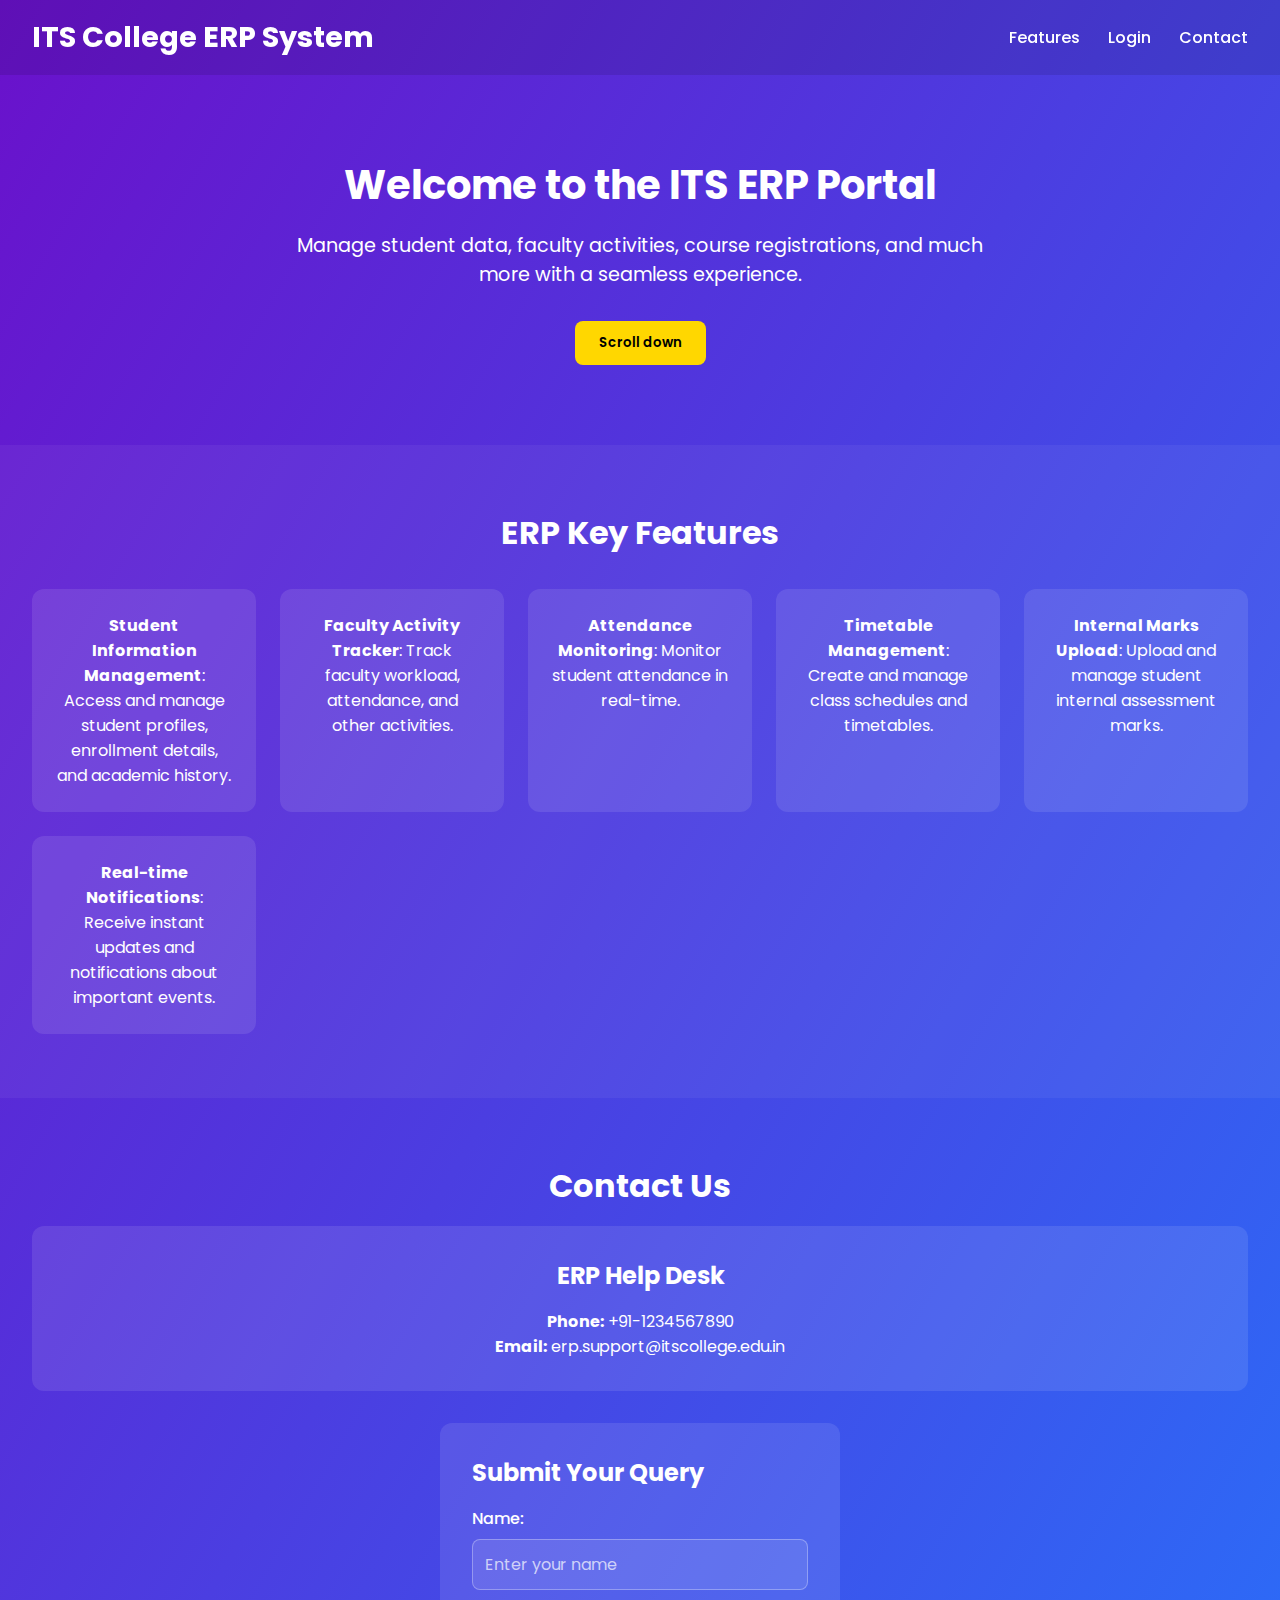
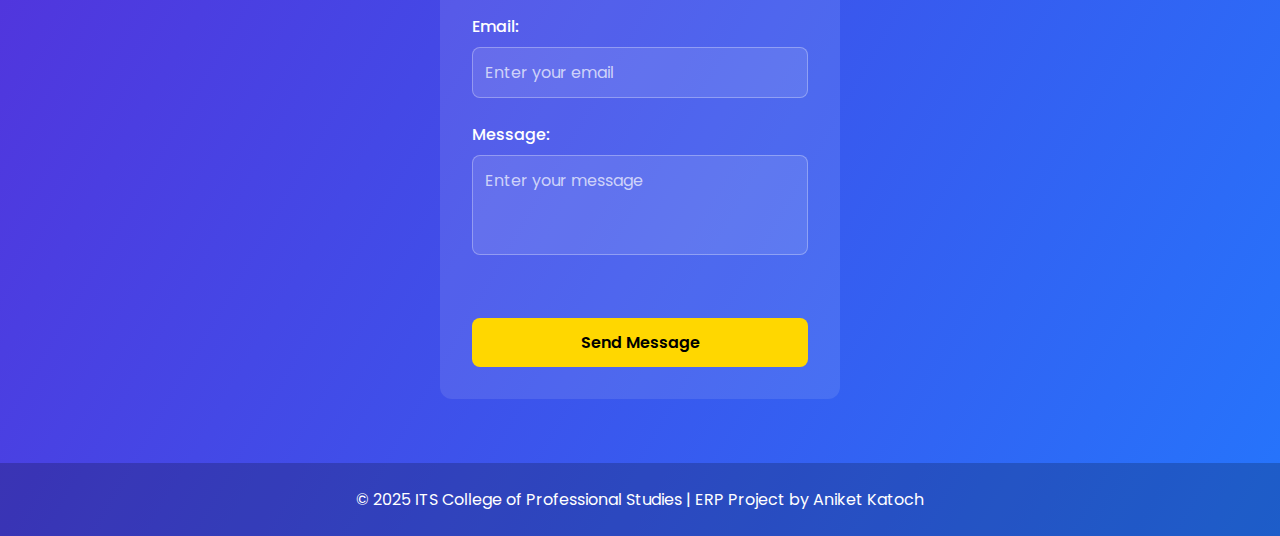
<file: index.html>
<!DOCTYPE html>
<html lang="en">
<head>
    <meta charset="UTF-8" />
    <meta name="viewport" content="width=device-width, initial-scale=1.0" />
    <title>ITS College ERP System</title>
    <link href="https://fonts.googleapis.com/css2?family=Poppins:wght@300;500;700&display=swap" rel="stylesheet" />
    <link rel="stylesheet" href="html.css" />
</head>
<body>

    <header>
        <h1 onclick="scrollToHome()">ITS College ERP System</h1>
        <nav>
            <a href="#features" aria-label="Go to Features Section">Features</a>
            <a href="login.html" aria-label="Go to Login Page">Login</a>
            <a href="#queryForm" aria-label="Go to Contact Page">Contact</a>
        </nav>
    </header>

    <main>
        <section class="hero" id="home">
            <h2>Welcome to the ITS ERP Portal</h2>
            <p>Manage student data, faculty activities, course registrations, and much more with a seamless experience.</p>
            <button class="btn" onclick="scrollToFeatures()" role="button">Scroll down</button>
        </section>

        <section class="features" id="features">
            <h3>ERP Key Features</h3>
            <ul>
                <li><strong>Student Information Management</strong>: Access and manage student profiles, enrollment details, and academic history.</li>
                <li><strong>Faculty Activity Tracker</strong>: Track faculty workload, attendance, and other activities.</li>
                <li><strong>Attendance Monitoring</strong>: Monitor student attendance in real-time.</li>
                <li><strong>Timetable Management</strong>: Create and manage class schedules and timetables.</li>
                <li><strong>Internal Marks Upload</strong>: Upload and manage student internal assessment marks.</li>
                <li><strong>Real-time Notifications</strong>: Receive instant updates and notifications about important events.</li>
            </ul>
            <div id="studentTableContainer" style="display:none; margin-top: 20px;">
                <h4>Student Information</h4>
                <table id="studentTable">
                    <thead>
                        <tr>
                            <th>Roll No</th>
                            <th>Name</th>
                            <th>Age</th>
                            <th>Gender</th>
                            <th>Phone Number</th>
                            <th>Email</th>
                            <th>Course</th>
                        </tr>
                    </thead>
                    <tbody>
                        <!-- Rows will be populated by JavaScript -->
                    </tbody>
                </table>
            </div>
        </section>

        <section id="contact">
            <h2>Contact Us</h2>
            <div class="help-desk">
                <h3>ERP Help Desk</h3>
                <p>
                    <strong>Phone:</strong> +91-1234567890<br />
                    <strong>Email:</strong> erp.support@itscollege.edu.in
                </p>
            </div>
            <div class="query-form" id="queryForm">
                <h3>Submit Your Query</h3>
                <form>
                    <div class="form-group">
                        <label for="name">Name:</label>
                        <input type="text" id="name" name="name" placeholder="Enter your name" required />
                    </div>
                    <div class="form-group">
                        <label for="email">Email:</label>
                        <input type="email" id="email" name="email" placeholder="Enter your email" required />
                    </div>
                    <div class="form-group">
                        <label for="message">Message:</label>
                        <textarea id="message" name="message" placeholder="Enter your message" required></textarea>
                    </div>
                    <button type="submit" class="btn">Send Message</button>
                </form>
                <div id="querySuccessPopup" class="popup" style="display:none;">
                    Your query has been submitted successfully. Our help desk will contact you within 24 hours.
                </div>
            </div>
        </section>
    </main>

    <footer>
        &copy; 2025 ITS College of Professional Studies | ERP Project by Aniket Katoch
    </footer>

    <script src="html.js"></script>
</body>
</html>
</file>
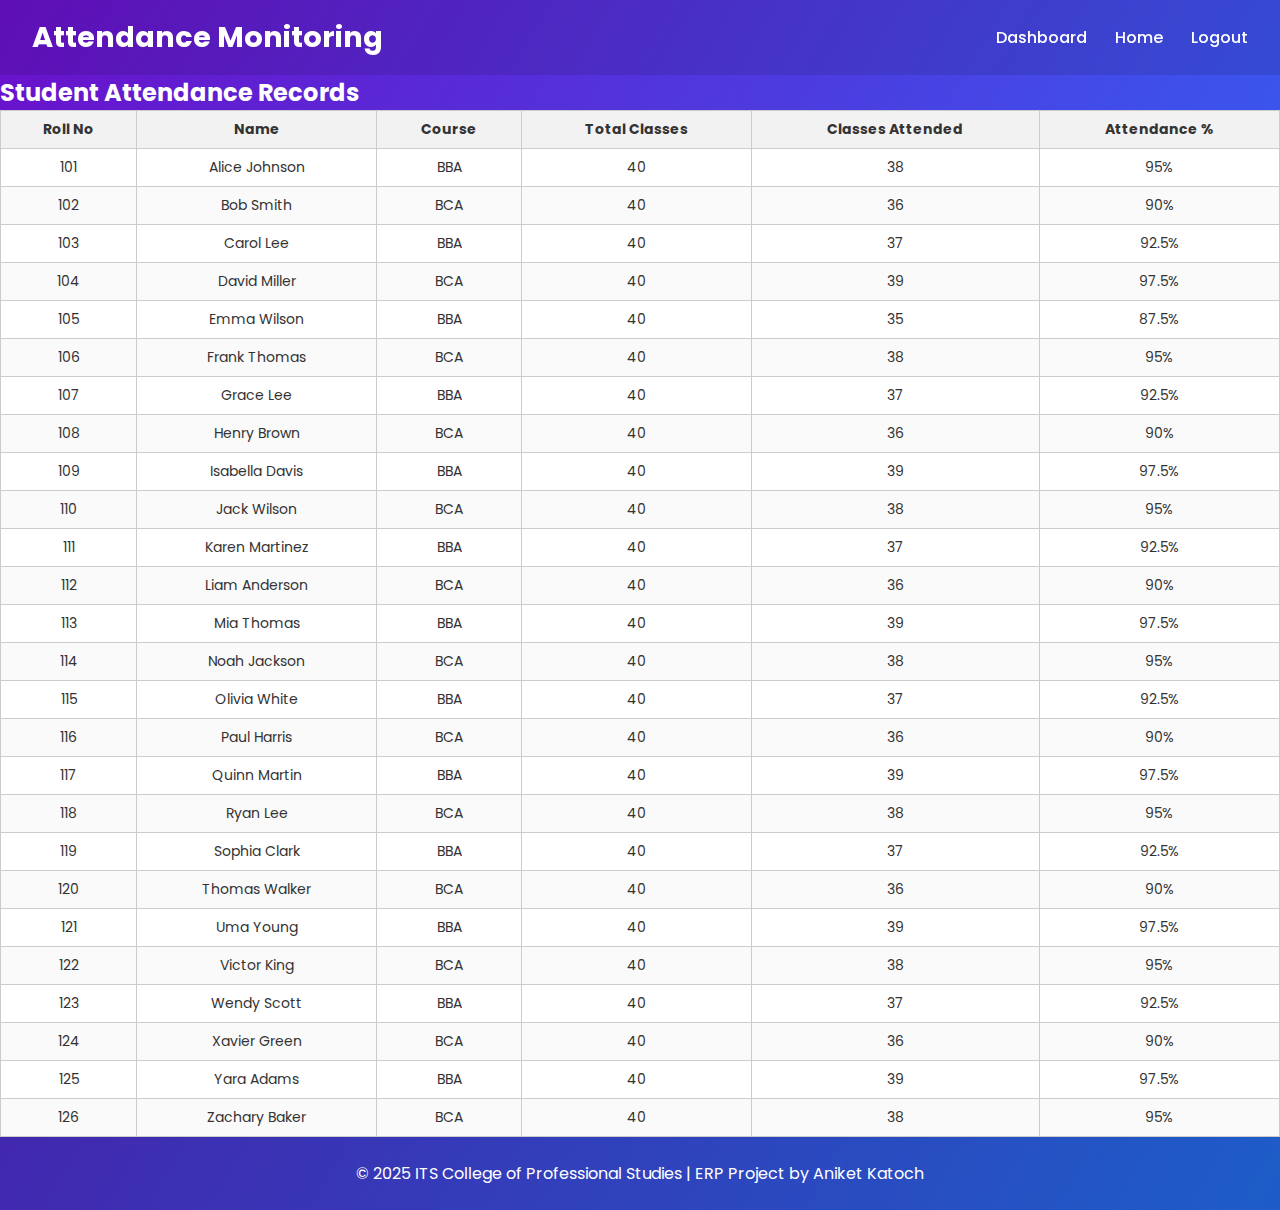
<file: attendance.html>
<!DOCTYPE html>
<html lang="en">
<head>
    <meta charset="UTF-8" />
    <meta name="viewport" content="width=device-width, initial-scale=1.0" />
    <title>Attendance Monitoring - ITS College ERP System</title>
    <link href="https://fonts.googleapis.com/css2?family=Poppins:wght@300;500;700&display=swap" rel="stylesheet" />
    <link rel="stylesheet" href="html.css" />
    <style>
        table.timetable {
            border-collapse: collapse;
            width: 100%;
            font-family: 'Segoe UI', Tahoma, Geneva, Verdana, sans-serif;
            font-size: 14px;
            background-color: white;
            color: #333;
        }
        table.timetable th, table.timetable td {
            border: 1px solid #ccc;
            padding: 8px 12px;
            text-align: center;
        }
        table.timetable th {
            background-color: #f2f2f2;
            font-weight: bold;
            user-select: none;
        }
        table.timetable tr:nth-child(even) {
            background-color: #fafafa;
        }
        table.timetable tr:hover {
            background-color: #e6f7ff;
        }
    </style>
</head>
<body>
    <header>
        <h1>Attendance Monitoring</h1>
        <nav>
            <a href="dashboard.html" aria-label="Go to Dashboard">Dashboard</a>
            <a href="index.html" aria-label="Go to Home Page">Home</a>
            <a href="login.html" aria-label="Go to Login Page">Logout</a>
        </nav>
    </header>

    <main>
        <section>
            <h2>Student Attendance Records</h2>
            <table id="attendanceTable" class="timetable">
                <thead>
                    <tr>
                        <th>Roll No</th>
                        <th>Name</th>
                        <th>Course</th>
                        <th>Total Classes</th>
                        <th>Classes Attended</th>
                        <th>Attendance %</th>
                    </tr>
                </thead>
                <tbody>
                    <!-- Sample data rows -->
                    <tr>
                        <td>101</td>
                        <td>Alice Johnson</td>
                        <td>BBA</td>
                        <td>40</td>
                        <td>38</td>
                        <td>95%</td>
                    </tr>
                    <tr>
                        <td>102</td>
                        <td>Bob Smith</td>
                        <td>BCA</td>
                        <td>40</td>
                        <td>36</td>
                        <td>90%</td>
                    </tr>
                    <tr>
                        <td>103</td>
                        <td>Carol Lee</td>
                        <td>BBA</td>
                        <td>40</td>
                        <td>37</td>
                        <td>92.5%</td>
                    </tr>
                    <tr><td>104</td><td>David Miller</td><td>BCA</td><td>40</td><td>39</td><td>97.5%</td></tr>
                    <tr><td>105</td><td>Emma Wilson</td><td>BBA</td><td>40</td><td>35</td><td>87.5%</td></tr>
                    <tr><td>106</td><td>Frank Thomas</td><td>BCA</td><td>40</td><td>38</td><td>95%</td></tr>
                    <tr><td>107</td><td>Grace Lee</td><td>BBA</td><td>40</td><td>37</td><td>92.5%</td></tr>
                    <tr><td>108</td><td>Henry Brown</td><td>BCA</td><td>40</td><td>36</td><td>90%</td></tr>
                    <tr><td>109</td><td>Isabella Davis</td><td>BBA</td><td>40</td><td>39</td><td>97.5%</td></tr>
                    <tr><td>110</td><td>Jack Wilson</td><td>BCA</td><td>40</td><td>38</td><td>95%</td></tr>
                    <tr><td>111</td><td>Karen Martinez</td><td>BBA</td><td>40</td><td>37</td><td>92.5%</td></tr>
                    <tr><td>112</td><td>Liam Anderson</td><td>BCA</td><td>40</td><td>36</td><td>90%</td></tr>
                    <tr><td>113</td><td>Mia Thomas</td><td>BBA</td><td>40</td><td>39</td><td>97.5%</td></tr>
                    <tr><td>114</td><td>Noah Jackson</td><td>BCA</td><td>40</td><td>38</td><td>95%</td></tr>
                    <tr><td>115</td><td>Olivia White</td><td>BBA</td><td>40</td><td>37</td><td>92.5%</td></tr>
                    <tr><td>116</td><td>Paul Harris</td><td>BCA</td><td>40</td><td>36</td><td>90%</td></tr>
                    <tr><td>117</td><td>Quinn Martin</td><td>BBA</td><td>40</td><td>39</td><td>97.5%</td></tr>
                    <tr><td>118</td><td>Ryan Lee</td><td>BCA</td><td>40</td><td>38</td><td>95%</td></tr>
                    <tr><td>119</td><td>Sophia Clark</td><td>BBA</td><td>40</td><td>37</td><td>92.5%</td></tr>
                    <tr><td>120</td><td>Thomas Walker</td><td>BCA</td><td>40</td><td>36</td><td>90%</td></tr>
                    <tr><td>121</td><td>Uma Young</td><td>BBA</td><td>40</td><td>39</td><td>97.5%</td></tr>
                    <tr><td>122</td><td>Victor King</td><td>BCA</td><td>40</td><td>38</td><td>95%</td></tr>
                    <tr><td>123</td><td>Wendy Scott</td><td>BBA</td><td>40</td><td>37</td><td>92.5%</td></tr>
                    <tr><td>124</td><td>Xavier Green</td><td>BCA</td><td>40</td><td>36</td><td>90%</td></tr>
                    <tr><td>125</td><td>Yara Adams</td><td>BBA</td><td>40</td><td>39</td><td>97.5%</td></tr>
                    <tr><td>126</td><td>Zachary Baker</td><td>BCA</td><td>40</td><td>38</td><td>95%</td></tr>
                </tbody>
            </table>
        </section>
    </main>

    <footer>
        &copy; 2025 ITS College of Professional Studies | ERP Project by Aniket Katoch
    </footer>
</body>
</html>
</file>
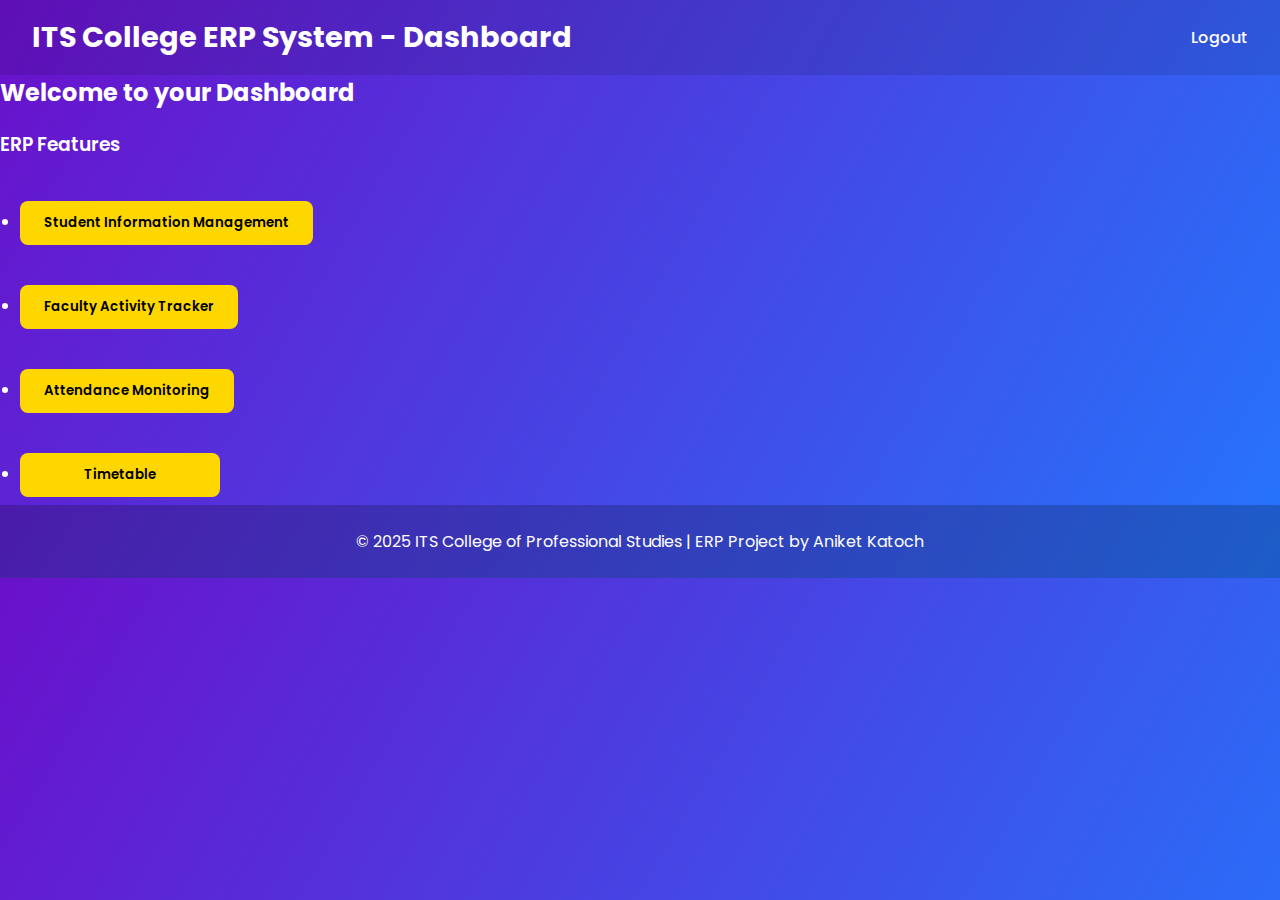
<file: dashboard.html>
<!DOCTYPE html>
<html lang="en">
<head>
    <meta charset="UTF-8" />
    <meta name="viewport" content="width=device-width, initial-scale=1.0" />
    <title>Dashboard - ITS College ERP System</title>
    <link href="https://fonts.googleapis.com/css2?family=Poppins:wght@300;500;700&display=swap" rel="stylesheet" />
    <link rel="stylesheet" href="html.css" />
</head>
<body>
    <header>
        <h1>ITS College ERP System - Dashboard</h1>
        <nav>
            <a href="index.html" aria-label="Logout">Logout</a>
        </nav>
    </header>

    <main>
        <section>
            <h2>Welcome to your Dashboard</h2>
            <!-- <p>This is the dashboard page after successful login.</p> -->
            <div class="feature-links">
                <h3>ERP Features</h3>
                <ul>
                    <li><button aria-label="Go to Student Information Management" onclick="window.location.href='student.html'" class="btn">Student Information Management</button></li>
                    <li><button aria-label="Go to Faculty Activity Tracker" onclick="window.location.href='faculty.html'" class="btn">Faculty Activity Tracker</button></li>
                    <li><button aria-label="Go to Attendance Monitoring" onclick="window.location.href='attendance.html'" class="btn">Attendance Monitoring</button></li>
                    <li><button aria-label="Go to Timetable" onclick="window.location.href='timetable.html'" class="btn">Timetable</button></li>
                </ul>
            </div>
        </section>
    </main>

    <footer>
        &copy; 2025 ITS College of Professional Studies | ERP Project by Aniket Katoch
    </footer>
</body>
</html>
</file>
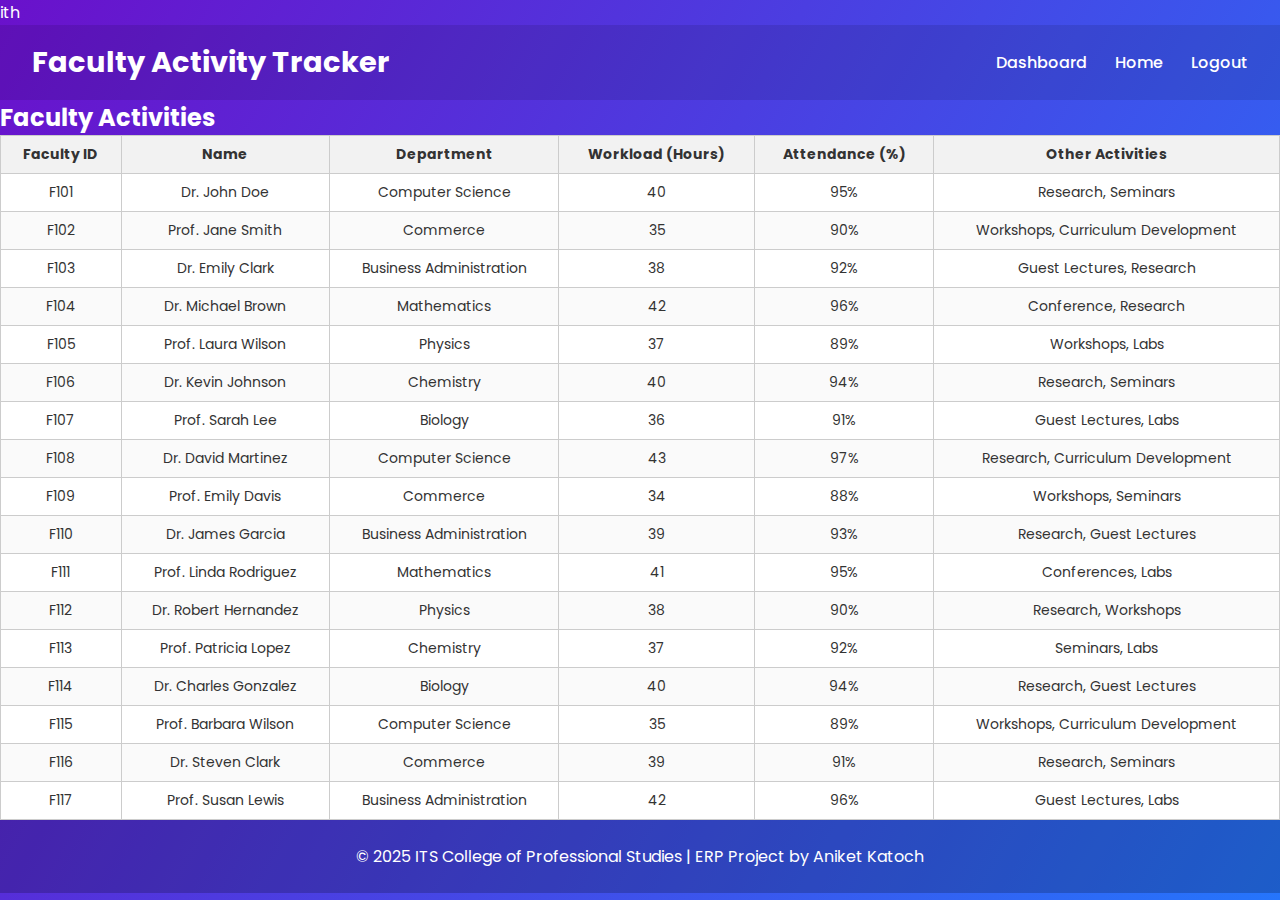
<file: faculty.html>
ith<!DOCTYPE html>
<html lang="en">
<head>
    <meta charset="UTF-8" />
    <meta name="viewport" content="width=device-width, initial-scale=1.0" />
    <title>Faculty Activity Tracker - ITS College ERP System</title>
    <link href="https://fonts.googleapis.com/css2?family=Poppins:wght@300;500;700&display=swap" rel="stylesheet" />
    <link rel="stylesheet" href="html.css" />
    <style>
        table.timetable {
            border-collapse: collapse;
            width: 100%;
            font-family: 'Segoe UI', Tahoma, Geneva, Verdana, sans-serif;
            font-size: 14px;
            background-color: white;
            color: #333;
        }
        table.timetable th, table.timetable td {
            border: 1px solid #ccc;
            padding: 8px 12px;
            text-align: center;
        }
        table.timetable th {
            background-color: #f2f2f2;
            font-weight: bold;
            user-select: none;
        }
        table.timetable tr:nth-child(even) {
            background-color: #fafafa;
        }
        table.timetable tr:hover {
            background-color: #e6f7ff;
        }
    </style>
</head>
<body>
    <header>
        <h1>Faculty Activity Tracker</h1>
        <nav>
            <a href="dashboard.html" aria-label="Go to Dashboard">Dashboard</a>
            <a href="index.html" aria-label="Go to Home Page">Home</a>
            <a href="login.html" aria-label="Go to Login Page">Logout</a>
        </nav>
    </header>

    <main>
        <section>
            <h2>Faculty Activities</h2>
            <table id="facultyTable" class="timetable">
                <thead>
                    <tr>
                        <th>Faculty ID</th>
                        <th>Name</th>
                        <th>Department</th>
                        <th>Workload (Hours)</th>
                        <th>Attendance (%)</th>
                        <th>Other Activities</th>
                    </tr>
                </thead>
                <tbody>
                    <!-- Sample data rows -->
                    <tr>
                        <td>F101</td>
                        <td>Dr. John Doe</td>
                        <td>Computer Science</td>
                        <td>40</td>
                        <td>95%</td>
                        <td>Research, Seminars</td>
                    </tr>
                    <tr>
                        <td>F102</td>
                        <td>Prof. Jane Smith</td>
                        <td>Commerce</td>
                        <td>35</td>
                        <td>90%</td>
                        <td>Workshops, Curriculum Development</td>
                    </tr>
                    <tr>
                        <td>F103</td>
                        <td>Dr. Emily Clark</td>
                        <td>Business Administration</td>
                        <td>38</td>
                        <td>92%</td>
                        <td>Guest Lectures, Research</td>
                    </tr>
                    <tr><td>F104</td><td>Dr. Michael Brown</td><td>Mathematics</td><td>42</td><td>96%</td><td>Conference, Research</td></tr>
                    <tr><td>F105</td><td>Prof. Laura Wilson</td><td>Physics</td><td>37</td><td>89%</td><td>Workshops, Labs</td></tr>
                    <tr><td>F106</td><td>Dr. Kevin Johnson</td><td>Chemistry</td><td>40</td><td>94%</td><td>Research, Seminars</td></tr>
                    <tr><td>F107</td><td>Prof. Sarah Lee</td><td>Biology</td><td>36</td><td>91%</td><td>Guest Lectures, Labs</td></tr>
                    <tr><td>F108</td><td>Dr. David Martinez</td><td>Computer Science</td><td>43</td><td>97%</td><td>Research, Curriculum Development</td></tr>
                    <tr><td>F109</td><td>Prof. Emily Davis</td><td>Commerce</td><td>34</td><td>88%</td><td>Workshops, Seminars</td></tr>
                    <tr><td>F110</td><td>Dr. James Garcia</td><td>Business Administration</td><td>39</td><td>93%</td><td>Research, Guest Lectures</td></tr>
                    <tr><td>F111</td><td>Prof. Linda Rodriguez</td><td>Mathematics</td><td>41</td><td>95%</td><td>Conferences, Labs</td></tr>
                    <tr><td>F112</td><td>Dr. Robert Hernandez</td><td>Physics</td><td>38</td><td>90%</td><td>Research, Workshops</td></tr>
                    <tr><td>F113</td><td>Prof. Patricia Lopez</td><td>Chemistry</td><td>37</td><td>92%</td><td>Seminars, Labs</td></tr>
                    <tr><td>F114</td><td>Dr. Charles Gonzalez</td><td>Biology</td><td>40</td><td>94%</td><td>Research, Guest Lectures</td></tr>
                    <tr><td>F115</td><td>Prof. Barbara Wilson</td><td>Computer Science</td><td>35</td><td>89%</td><td>Workshops, Curriculum Development</td></tr>
                    <tr><td>F116</td><td>Dr. Steven Clark</td><td>Commerce</td><td>39</td><td>91%</td><td>Research, Seminars</td></tr>
                    <tr><td>F117</td><td>Prof. Susan Lewis</td><td>Business Administration</td><td>42</td><td>96%</td><td>Guest Lectures, Labs</td></tr>
                </tbody>
            </table>
        </section>
    </main>

    <footer>
        &copy; 2025 ITS College of Professional Studies | ERP Project by Aniket Katoch
    </footer>
</body>
</html>
</file>
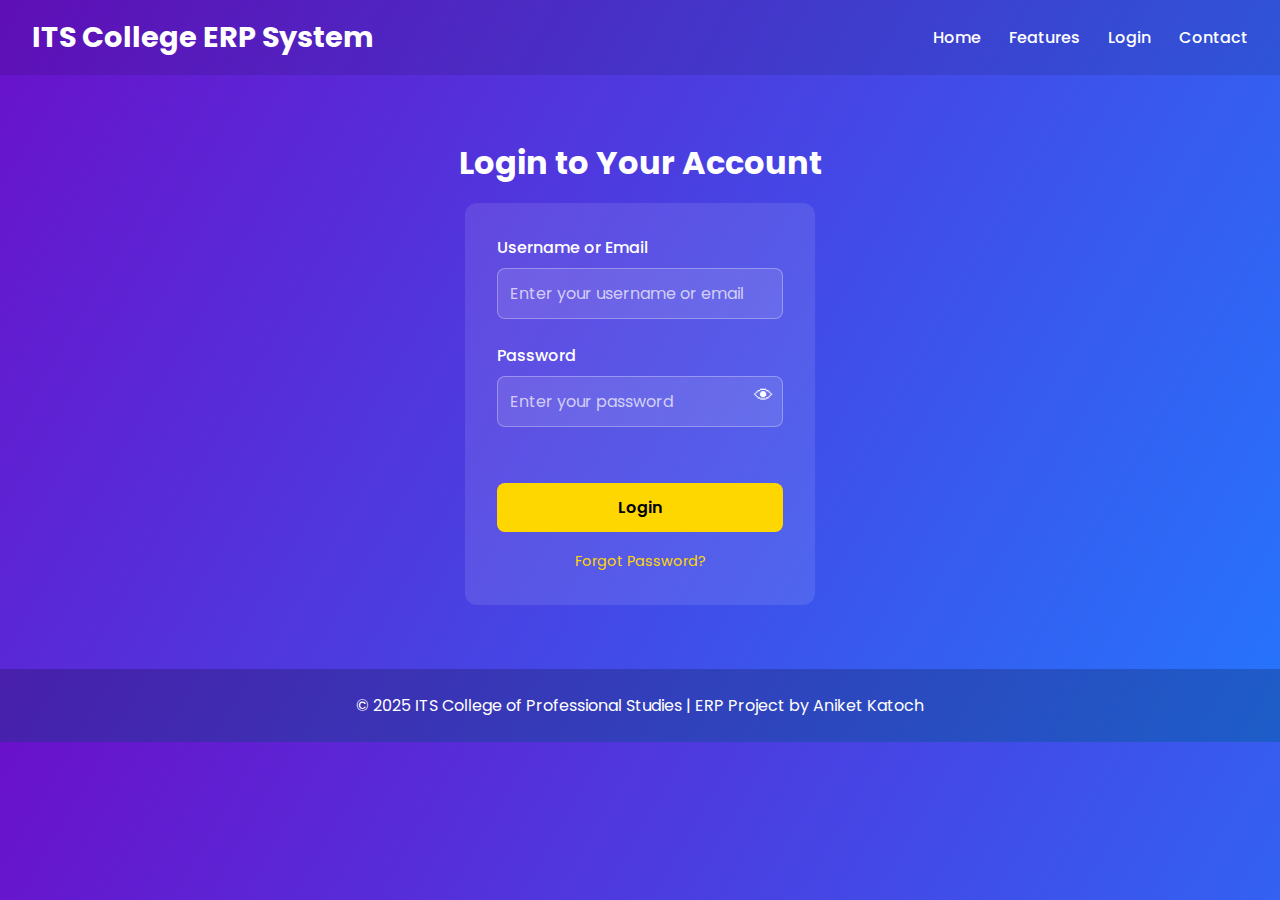
<file: login.html>
<!DOCTYPE html>
<html lang="en">
<head>
    <meta charset="UTF-8" />
    <meta name="viewport" content="width=device-width, initial-scale=1.0" />
    <title>Login - ITS College ERP System</title>
    <link href="https://fonts.googleapis.com/css2?family=Poppins:wght@300;500;700&display=swap" rel="stylesheet" />
    <link rel="stylesheet" href="html.css" />
</head>
<body class="login">
    <header>
        <h1 onclick="scrollToHome()">ITS College ERP System</h1>
            <nav>
                <a href="index.html" aria-label="Go to Home Page">Home</a>
                <a href="index.html#features" aria-label="Go to Features Section">Features</a>
                <a href="login.html" aria-label="Go to Login Page" class="active">Login</a>
                <a href="index.html#queryForm" aria-label="Go to Contact Page">Contact</a>
            </nav>
    </header>

    <main>
        <section id="login">
            <h2>Login to Your Account</h2>
            <form class="login-form" id="loginForm">
                <div class="form-group" id="usernameLogin">
                    <label for="usernameInput" id="usernameLabel">Username or Email</label>
                    <input type="text" id="usernameInput" name="usernameInput" placeholder="Enter your username or email" required />
                </div>
                <div class="form-group" id="passwordLogin" style="position: relative;">
                    <label for="password">Password</label>
                    <input type="password" id="password" name="password" placeholder="Enter your password" required />
                    <span id="togglePassword" style="position: absolute; right: 10px; top: 38px; cursor: pointer; user-select: none;">&#128065;</span>
                </div>
                <button type="submit" class="btn" id="loginButton">Login</button>
                <div class="forgot-password">
                    <a href="#" id="forgotPasswordLink">Forgot Password?</a>
                </div>
            </form>
            <div class="container" id="forgotPasswordSection" style="display: none;">
                <h2>Forgot Password</h2>
                <div id="initial-section">
                    <div class="form-group">
                        <label for="email">Enter your Email or Username:</label>
                        <input type="text" id="email" name="email" placeholder="Enter your email or username" required />
                    </div>
                    <button id="next-button">Next</button>
                </div>

                <div id="otp-section" style="display: none;">
                    <h3>Enter OTP</h3>
                    <div class="form-group">
                        <label for="otp">OTP:</label>
                        <input type="text" id="otp" name="otp" placeholder="Enter the OTP" required />
                    </div>
                    <button id="submit-button">Submit</button>
                </div>

                <div class="success-message">
                    Your password has been reset successfully!
                </div>

                <div class="back-to-login">
                    <a href="#" id="backToLogin">Back to Login</a>
                </div>
            </div>
        </section>
    </main>

    <footer>
        &copy; 2025 ITS College of Professional Studies | ERP Project by Aniket Katoch
    </footer>

    <script src="html.js"></script>
</body>
</html>
</file>
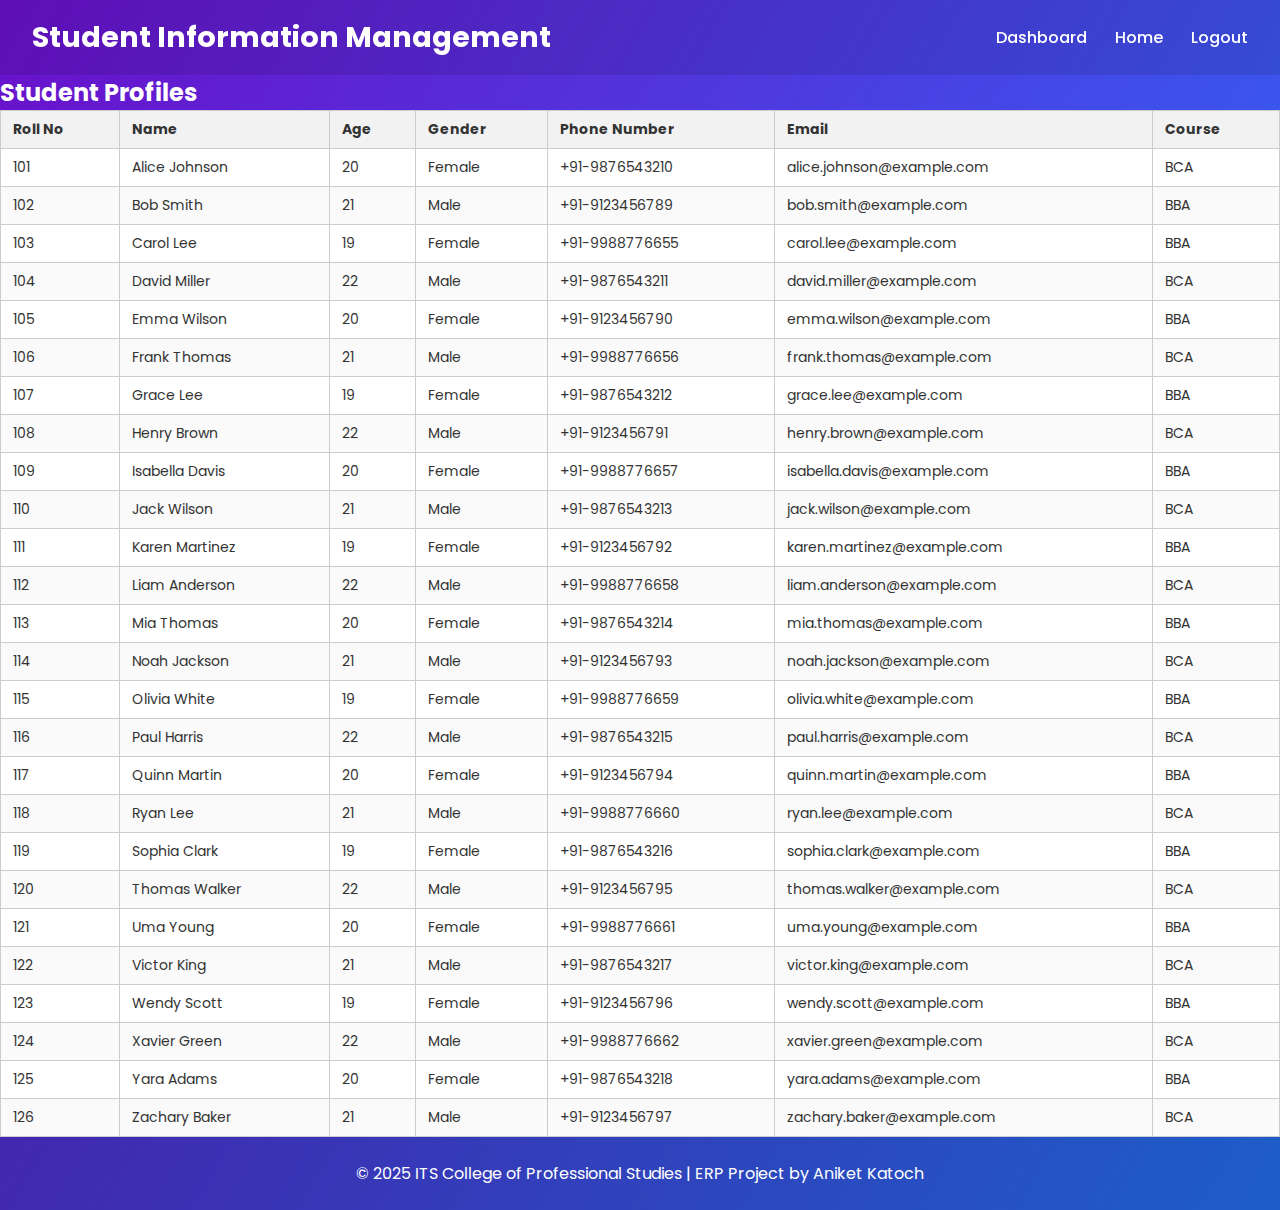
<file: student.html>
<!DOCTYPE html>
<html lang="en">
<head>
    <meta charset="UTF-8" />
    <meta name="viewport" content="width=device-width, initial-scale=1.0" />
    <title>Student Information Management - ITS College ERP System</title>
    <link href="https://fonts.googleapis.com/css2?family=Poppins:wght@300;500;700&display=swap" rel="stylesheet" />
    <link rel="stylesheet" href="html.css" />
    <style>
        /* Excel-like table styles */
        table.data-table {
            border-collapse: collapse;
            width: 100%;
            font-family: 'Segoe UI', Tahoma, Geneva, Verdana, sans-serif;
            font-size: 14px;
            background-color: white;
            color: #333;
        }
        table.data-table th, table.data-table td {
            border: 1px solid #ccc;
            padding: 8px 12px;
            text-align: left;
        }
        table.data-table th {
            background-color: #f2f2f2;
            font-weight: bold;
            user-select: none;
        }
        table.data-table tr:nth-child(even) {
            background-color: #fafafa;
        }
        table.data-table tr:hover {
            background-color: #e6f7ff;
        }
    </style>
</head>
<body>
    <header>
        <h1>Student Information Management</h1>
        <nav>
            <a href="dashboard.html" aria-label="Go to Dashboard">Dashboard</a>
            <a href="index.html" aria-label="Go to Home Page">Home</a>
            <a href="login.html" aria-label="Go to Login Page">Logout</a>
        </nav>
    </header>

    <main>
        <section>
            <h2>Student Profiles</h2>
            <table id="studentTable" class="data-table">
                <thead>
                    <tr>
                        <th>Roll No</th>
                        <th>Name</th>
                        <th>Age</th>
                        <th>Gender</th>
                        <th>Phone Number</th>
                        <th>Email</th>
                        <th>Course</th>
                    </tr>
                </thead>
                <tbody>
                    <!-- Sample data rows -->
                    <tr>
                        <td>101</td>
                        <td>Alice Johnson</td>
                        <td>20</td>
                        <td>Female</td>
                        <td>+91-9876543210</td>
                        <td>alice.johnson@example.com</td>
                        <td>BCA</td>
                    </tr>
                    <tr>
                        <td>102</td>
                        <td>Bob Smith</td>
                        <td>21</td>
                        <td>Male</td>
                        <td>+91-9123456789</td>
                        <td>bob.smith@example.com</td>
                        <td>BBA</td>
                    </tr>
                    <tr>
                        <td>103</td>
                        <td>Carol Lee</td>
                        <td>19</td>
                        <td>Female</td>
                        <td>+91-9988776655</td>
                        <td>carol.lee@example.com</td>
                        <td>BBA</td>
                    </tr>
                    <tr>
                        <td>104</td>
                        <td>David Miller</td>
                        <td>22</td>
                        <td>Male</td>
                        <td>+91-9876543211</td>
                        <td>david.miller@example.com</td>
                        <td>BCA</td>
                    </tr>
                    <tr>
                        <td>105</td>
                        <td>Emma Wilson</td>
                        <td>20</td>
                        <td>Female</td>
                        <td>+91-9123456790</td>
                        <td>emma.wilson@example.com</td>
                        <td>BBA</td>
                    </tr>
                    <tr>
                        <td>106</td>
                        <td>Frank Thomas</td>
                        <td>21</td>
                        <td>Male</td>
                        <td>+91-9988776656</td>
                        <td>frank.thomas@example.com</td>
                        <td>BCA</td>
                    </tr>
                    <tr>
                        <td>107</td>
                        <td>Grace Lee</td>
                        <td>19</td>
                        <td>Female</td>
                        <td>+91-9876543212</td>
                        <td>grace.lee@example.com</td>
                        <td>BBA</td>
                    </tr>
                    <tr>
                        <td>108</td>
                        <td>Henry Brown</td>
                        <td>22</td>
                        <td>Male</td>
                        <td>+91-9123456791</td>
                        <td>henry.brown@example.com</td>
                        <td>BCA</td>
                    </tr>
                    <tr>
                        <td>109</td>
                        <td>Isabella Davis</td>
                        <td>20</td>
                        <td>Female</td>
                        <td>+91-9988776657</td>
                        <td>isabella.davis@example.com</td>
                        <td>BBA</td>
                    </tr>
                    <tr>
                        <td>110</td>
                        <td>Jack Wilson</td>
                        <td>21</td>
                        <td>Male</td>
                        <td>+91-9876543213</td>
                        <td>jack.wilson@example.com</td>
                        <td>BCA</td>
                    </tr>
                    <tr>
                        <td>111</td>
                        <td>Karen Martinez</td>
                        <td>19</td>
                        <td>Female</td>
                        <td>+91-9123456792</td>
                        <td>karen.martinez@example.com</td>
                        <td>BBA</td>
                    </tr>
                    <tr>
                        <td>112</td>
                        <td>Liam Anderson</td>
                        <td>22</td>
                        <td>Male</td>
                        <td>+91-9988776658</td>
                        <td>liam.anderson@example.com</td>
                        <td>BCA</td>
                    </tr>
                    <tr>
                        <td>113</td>
                        <td>Mia Thomas</td>
                        <td>20</td>
                        <td>Female</td>
                        <td>+91-9876543214</td>
                        <td>mia.thomas@example.com</td>
                        <td>BBA</td>
                    </tr>
                    <tr>
                        <td>114</td>
                        <td>Noah Jackson</td>
                        <td>21</td>
                        <td>Male</td>
                        <td>+91-9123456793</td>
                        <td>noah.jackson@example.com</td>
                        <td>BCA</td>
                    </tr>
                    <tr>
                        <td>115</td>
                        <td>Olivia White</td>
                        <td>19</td>
                        <td>Female</td>
                        <td>+91-9988776659</td>
                        <td>olivia.white@example.com</td>
                        <td>BBA</td>
                    </tr>
                    <tr>
                        <td>116</td>
                        <td>Paul Harris</td>
                        <td>22</td>
                        <td>Male</td>
                        <td>+91-9876543215</td>
                        <td>paul.harris@example.com</td>
                        <td>BCA</td>
                    </tr>
                    <tr>
                        <td>117</td>
                        <td>Quinn Martin</td>
                        <td>20</td>
                        <td>Female</td>
                        <td>+91-9123456794</td>
                        <td>quinn.martin@example.com</td>
                        <td>BBA</td>
                    </tr>
                    <tr>
                        <td>118</td>
                        <td>Ryan Lee</td>
                        <td>21</td>
                        <td>Male</td>
                        <td>+91-9988776660</td>
                        <td>ryan.lee@example.com</td>
                        <td>BCA</td>
                    </tr>
                    <tr>
                        <td>119</td>
                        <td>Sophia Clark</td>
                        <td>19</td>
                        <td>Female</td>
                        <td>+91-9876543216</td>
                        <td>sophia.clark@example.com</td>
                        <td>BBA</td>
                    </tr>
                    <tr>
                        <td>120</td>
                        <td>Thomas Walker</td>
                        <td>22</td>
                        <td>Male</td>
                        <td>+91-9123456795</td>
                        <td>thomas.walker@example.com</td>
                        <td>BCA</td>
                    </tr>
                    <tr>
                        <td>121</td>
                        <td>Uma Young</td>
                        <td>20</td>
                        <td>Female</td>
                        <td>+91-9988776661</td>
                        <td>uma.young@example.com</td>
                        <td>BBA</td>
                    </tr>
                    <tr>
                        <td>122</td>
                        <td>Victor King</td>
                        <td>21</td>
                        <td>Male</td>
                        <td>+91-9876543217</td>
                        <td>victor.king@example.com</td>
                        <td>BCA</td>
                    </tr>
                    <tr>
                        <td>123</td>
                        <td>Wendy Scott</td>
                        <td>19</td>
                        <td>Female</td>
                        <td>+91-9123456796</td>
                        <td>wendy.scott@example.com</td>
                        <td>BBA</td>
                    </tr>
                    <tr>
                        <td>124</td>
                        <td>Xavier Green</td>
                        <td>22</td>
                        <td>Male</td>
                        <td>+91-9988776662</td>
                        <td>xavier.green@example.com</td>
                        <td>BCA</td>
                    </tr>
                    <tr>
                        <td>125</td>
                        <td>Yara Adams</td>
                        <td>20</td>
                        <td>Female</td>
                        <td>+91-9876543218</td>
                        <td>yara.adams@example.com</td>
                        <td>BBA</td>
                    </tr>
                    <tr>
                        <td>126</td>
                        <td>Zachary Baker</td>
                        <td>21</td>
                        <td>Male</td>
                        <td>+91-9123456797</td>
                        <td>zachary.baker@example.com</td>
                        <td>BCA</td>
                    </tr>
                </tbody>
            </table>
        </section>
    </main>

    <footer>
        &copy; 2025 ITS College of Professional Studies | ERP Project by Aniket Katoch
    </footer>
</body>
</html>
</file>
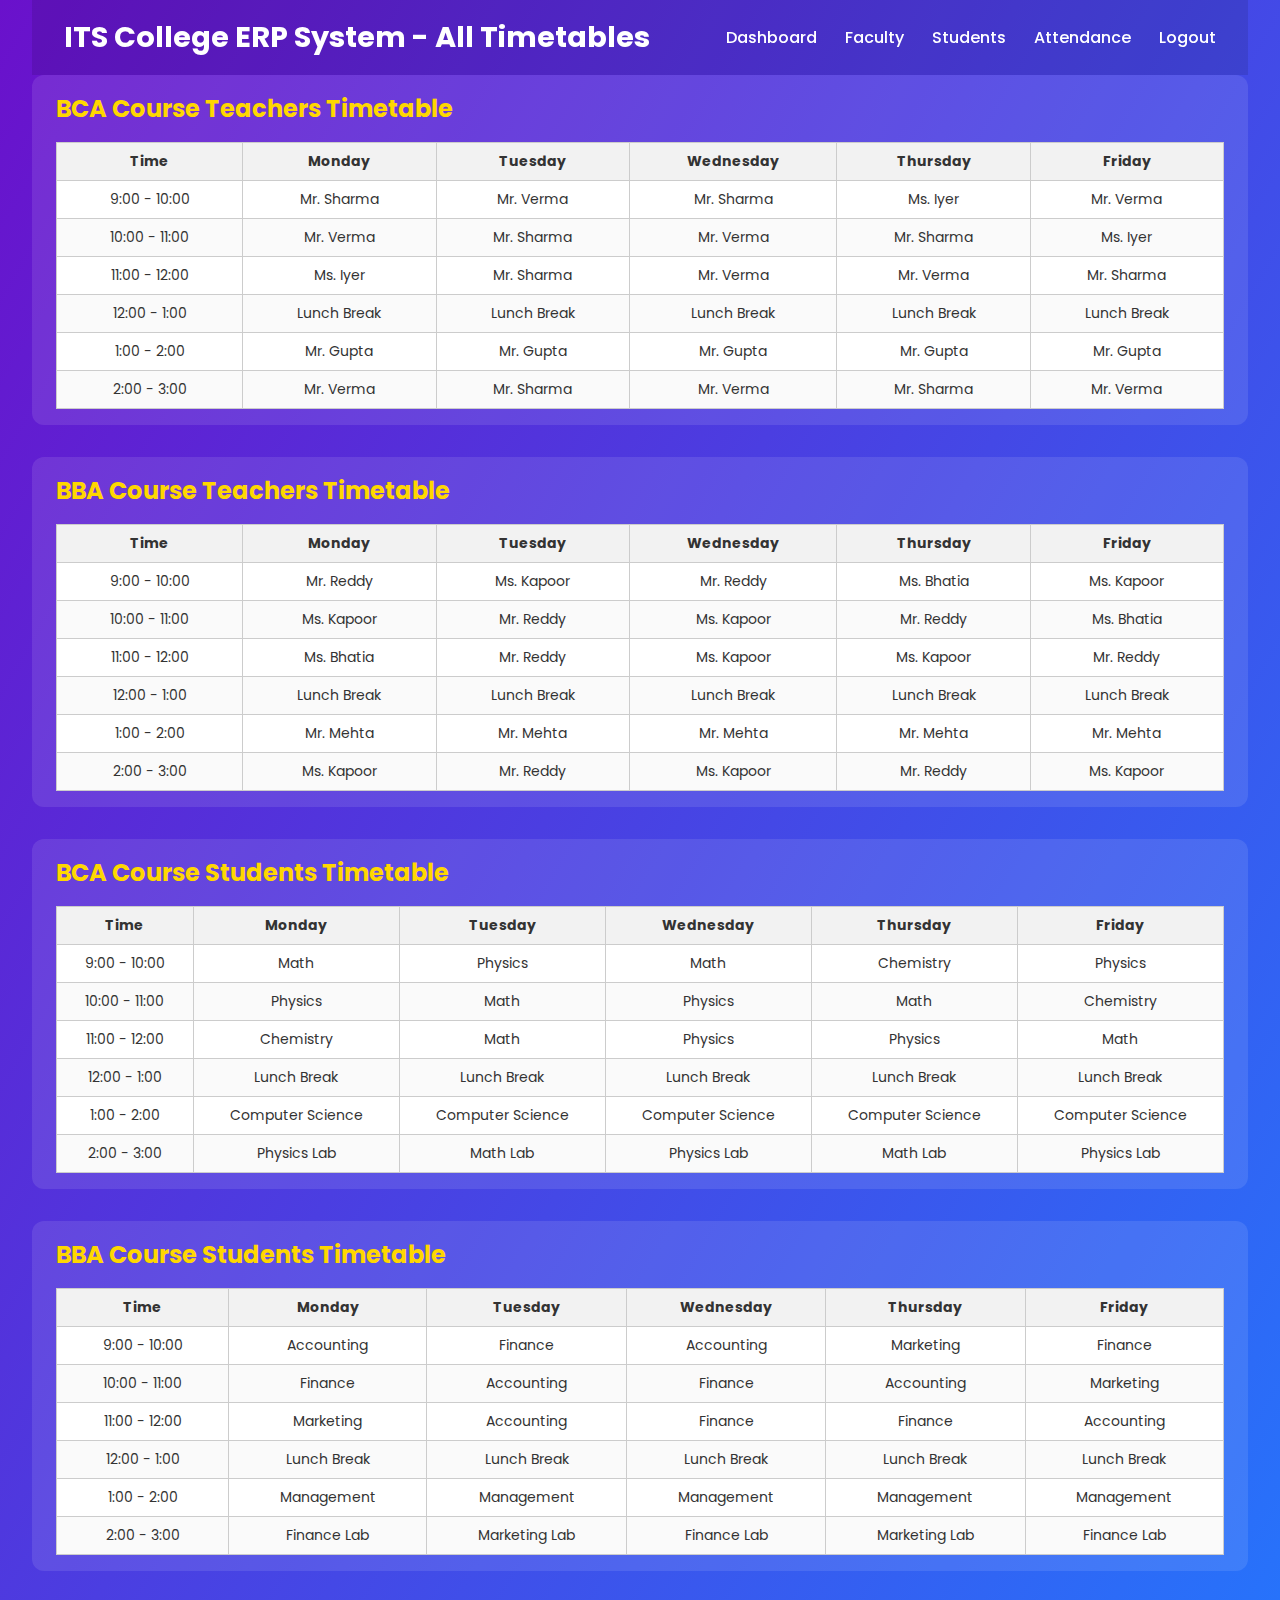
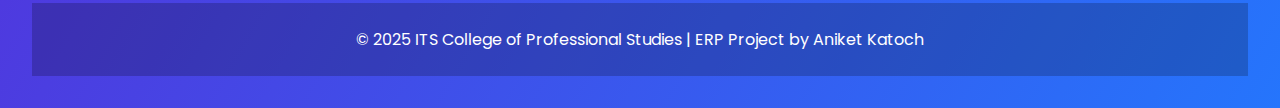
<file: timetable.html>
<!DOCTYPE html>
<html lang="en">
<head>
    <meta charset="UTF-8" />
    <meta name="viewport" content="width=device-width, initial-scale=1.0" />
    <title>All Timetables - ITS College ERP System</title>
    <link href="https://fonts.googleapis.com/css2?family=Poppins:wght@300;500;700&display=swap" rel="stylesheet" />
    <link rel="stylesheet" href="html.css" />
    <style>
        table.timetable {
            border-collapse: collapse;
            width: 100%;
            font-family: 'Segoe UI', Tahoma, Geneva, Verdana, sans-serif;
            font-size: 14px;
            background-color: white;
            color: #333;
        }
        table.timetable th, table.timetable td {
            border: 1px solid #ccc;
            padding: 8px 12px;
            text-align: center;
        }
        table.timetable th {
            background-color: #f2f2f2;
            font-weight: bold;
            user-select: none;
        }
        table.timetable tr:nth-child(even) {
            background-color: #fafafa;
        }
        table.timetable tr:hover {
            background-color: #e6f7ff;
        }
        body {
            background: linear-gradient(120deg, #6a11cb 0%, #2575fc 100%);
            color: white;
            overflow-x: hidden;
            font-family: 'Poppins', sans-serif;
            margin: 0;
            padding: 0 2rem 2rem 2rem;
        }
        header {
            background-color: rgba(0, 0, 0, 0.1);
            padding: 1rem 2rem;
            display: flex;
            justify-content: space-between;
            align-items: center;
            position: sticky;
            top: 0;
            z-index: 1000;
        }
        header h1 {
            font-size: 1.8rem;
            cursor: pointer;
            color: white;
        }
        nav a {
            color: white;
            text-decoration: none;
            margin-left: 1.5rem;
            font-weight: 500;
            transition: color 0.3s ease;
        }
        nav a:hover {
            color: #ffd700;
        }
        main section {
            background: rgba(255, 255, 255, 0.1);
            margin-bottom: 2rem;
            padding: 1rem 1.5rem;
            border-radius: 12px;
            color: black;
        }
        main section h2 {
            margin-bottom: 1rem;
            color: #ffd700;
        }
    </style>
</head>
<body>
    <header>
        <h1>ITS College ERP System - All Timetables</h1>
        <nav>
            <a href="dashboard.html" aria-label="Go to Dashboard">Dashboard</a>
            <a href="faculty.html" aria-label="Go to Faculty Activity Tracker">Faculty</a>
            <a href="student.html" aria-label="Go to Student Information Management">Students</a>
            <a href="attendance.html" aria-label="Go to Attendance Monitoring">Attendance</a>
            <a href="login.html" aria-label="Logout">Logout</a>
        </nav>
    </header>
    <main>
        <section>
            <h2>BCA Course Teachers Timetable</h2>
            <table class="timetable">
                <thead>
                    <tr>
                        <th>Time</th>
                        <th>Monday</th>
                        <th>Tuesday</th>
                        <th>Wednesday</th>
                        <th>Thursday</th>
                        <th>Friday</th>
                    </tr>
                </thead>
                <tbody>
                    <tr><td>9:00 - 10:00</td><td>Mr. Sharma</td><td>Mr. Verma</td><td>Mr. Sharma</td><td>Ms. Iyer</td><td>Mr. Verma</td></tr>
                    <tr><td>10:00 - 11:00</td><td>Mr. Verma</td><td>Mr. Sharma</td><td>Mr. Verma</td><td>Mr. Sharma</td><td>Ms. Iyer</td></tr>
                    <tr><td>11:00 - 12:00</td><td>Ms. Iyer</td><td>Mr. Sharma</td><td>Mr. Verma</td><td>Mr. Verma</td><td>Mr. Sharma</td></tr>
                    <tr><td>12:00 - 1:00</td><td>Lunch Break</td><td>Lunch Break</td><td>Lunch Break</td><td>Lunch Break</td><td>Lunch Break</td></tr>
                    <tr><td>1:00 - 2:00</td><td>Mr. Gupta</td><td>Mr. Gupta</td><td>Mr. Gupta</td><td>Mr. Gupta</td><td>Mr. Gupta</td></tr>
                    <tr><td>2:00 - 3:00</td><td>Mr. Verma</td><td>Mr. Sharma</td><td>Mr. Verma</td><td>Mr. Sharma</td><td>Mr. Verma</td></tr>
                </tbody>
            </table>
        </section>
        <section>
            <h2>BBA Course Teachers Timetable</h2>
            <table class="timetable">
                <thead>
                    <tr>
                        <th>Time</th>
                        <th>Monday</th>
                        <th>Tuesday</th>
                        <th>Wednesday</th>
                        <th>Thursday</th>
                        <th>Friday</th>
                    </tr>
                </thead>
                <tbody>
                    <tr><td>9:00 - 10:00</td><td>Mr. Reddy</td><td>Ms. Kapoor</td><td>Mr. Reddy</td><td>Ms. Bhatia</td><td>Ms. Kapoor</td></tr>
                    <tr><td>10:00 - 11:00</td><td>Ms. Kapoor</td><td>Mr. Reddy</td><td>Ms. Kapoor</td><td>Mr. Reddy</td><td>Ms. Bhatia</td></tr>
                    <tr><td>11:00 - 12:00</td><td>Ms. Bhatia</td><td>Mr. Reddy</td><td>Ms. Kapoor</td><td>Ms. Kapoor</td><td>Mr. Reddy</td></tr>
                    <tr><td>12:00 - 1:00</td><td>Lunch Break</td><td>Lunch Break</td><td>Lunch Break</td><td>Lunch Break</td><td>Lunch Break</td></tr>
                    <tr><td>1:00 - 2:00</td><td>Mr. Mehta</td><td>Mr. Mehta</td><td>Mr. Mehta</td><td>Mr. Mehta</td><td>Mr. Mehta</td></tr>
                    <tr><td>2:00 - 3:00</td><td>Ms. Kapoor</td><td>Mr. Reddy</td><td>Ms. Kapoor</td><td>Mr. Reddy</td><td>Ms. Kapoor</td></tr>
                </tbody>
            </table>
        </section>
        <section>
            <h2>BCA Course Students Timetable</h2>
            <table class="timetable">
                <thead>
                    <tr>
                        <th>Time</th>
                        <th>Monday</th>
                        <th>Tuesday</th>
                        <th>Wednesday</th>
                        <th>Thursday</th>
                        <th>Friday</th>
                    </tr>
                </thead>
                <tbody>
                    <tr><td>9:00 - 10:00</td><td>Math</td><td>Physics</td><td>Math</td><td>Chemistry</td><td>Physics</td></tr>
                    <tr><td>10:00 - 11:00</td><td>Physics</td><td>Math</td><td>Physics</td><td>Math</td><td>Chemistry</td></tr>
                    <tr><td>11:00 - 12:00</td><td>Chemistry</td><td>Math</td><td>Physics</td><td>Physics</td><td>Math</td></tr>
                    <tr><td>12:00 - 1:00</td><td>Lunch Break</td><td>Lunch Break</td><td>Lunch Break</td><td>Lunch Break</td><td>Lunch Break</td></tr>
                    <tr><td>1:00 - 2:00</td><td>Computer Science</td><td>Computer Science</td><td>Computer Science</td><td>Computer Science</td><td>Computer Science</td></tr>
                    <tr><td>2:00 - 3:00</td><td>Physics Lab</td><td>Math Lab</td><td>Physics Lab</td><td>Math Lab</td><td>Physics Lab</td></tr>
                </tbody>
            </table>
        </section>
        <section>
            <h2>BBA Course Students Timetable</h2>
            <table class="timetable">
                <thead>
                    <tr>
                        <th>Time</th>
                        <th>Monday</th>
                        <th>Tuesday</th>
                        <th>Wednesday</th>
                        <th>Thursday</th>
                        <th>Friday</th>
                    </tr>
                </thead>
                <tbody>
                    <tr><td>9:00 - 10:00</td><td>Accounting</td><td>Finance</td><td>Accounting</td><td>Marketing</td><td>Finance</td></tr>
                    <tr><td>10:00 - 11:00</td><td>Finance</td><td>Accounting</td><td>Finance</td><td>Accounting</td><td>Marketing</td></tr>
                    <tr><td>11:00 - 12:00</td><td>Marketing</td><td>Accounting</td><td>Finance</td><td>Finance</td><td>Accounting</td></tr>
                    <tr><td>12:00 - 1:00</td><td>Lunch Break</td><td>Lunch Break</td><td>Lunch Break</td><td>Lunch Break</td><td>Lunch Break</td></tr>
                    <tr><td>1:00 - 2:00</td><td>Management</td><td>Management</td><td>Management</td><td>Management</td><td>Management</td></tr>
                    <tr><td>2:00 - 3:00</td><td>Finance Lab</td><td>Marketing Lab</td><td>Finance Lab</td><td>Marketing Lab</td><td>Finance Lab</td></tr>
                </tbody>
            </table>
        </section>
    </main>
    <footer>
        &copy; 2025 ITS College of Professional Studies | ERP Project by Aniket Katoch
    </footer>
</body>
</html>
</file>
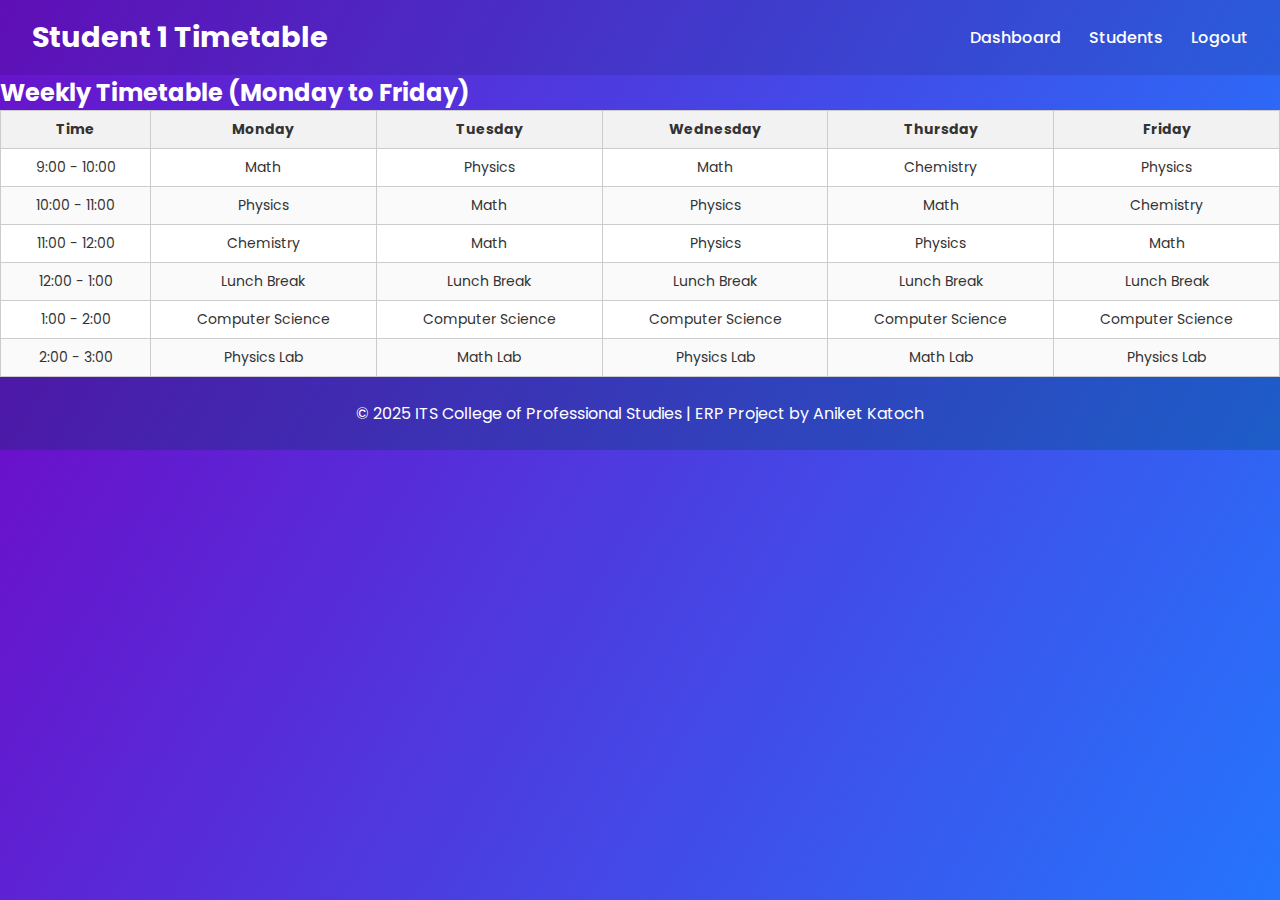
<file: timetable_student1.html>
<!DOCTYPE html>
<html lang="en">
<head>
    <meta charset="UTF-8" />
    <meta name="viewport" content="width=device-width, initial-scale=1.0" />
    <title>Student 1 Timetable - ITS College ERP System</title>
    <link href="https://fonts.googleapis.com/css2?family=Poppins:wght@300;500;700&display=swap" rel="stylesheet" />
    <link rel="stylesheet" href="html.css" />
    <style>
        table.timetable {
            border-collapse: collapse;
            width: 100%;
            font-family: 'Segoe UI', Tahoma, Geneva, Verdana, sans-serif;
            font-size: 14px;
            background-color: white;
            color: #333;
        }
        table.timetable th, table.timetable td {
            border: 1px solid #ccc;
            padding: 8px 12px;
            text-align: center;
        }
        table.timetable th {
            background-color: #f2f2f2;
            font-weight: bold;
            user-select: none;
        }
        table.timetable tr:nth-child(even) {
            background-color: #fafafa;
        }
        table.timetable tr:hover {
            background-color: #e6f7ff;
        }
    </style>
</head>
<body>
    <header>
        <h1>Student 1 Timetable</h1>
        <nav>
            <a href="dashboard.html" aria-label="Go to Dashboard">Dashboard</a>
            <a href="student.html" aria-label="Go to Student Information Management">Students</a>
            <a href="login.html" aria-label="Go to Login Page">Logout</a>
        </nav>
    </header>
    <main>
        <section>
            <h2>Weekly Timetable (Monday to Friday)</h2>
            <table class="timetable">
                <thead>
                    <tr>
                        <th>Time</th>
                        <th>Monday</th>
                        <th>Tuesday</th>
                        <th>Wednesday</th>
                        <th>Thursday</th>
                        <th>Friday</th>
                    </tr>
                </thead>
                <tbody>
                    <tr><td>9:00 - 10:00</td><td>Math</td><td>Physics</td><td>Math</td><td>Chemistry</td><td>Physics</td></tr>
                    <tr><td>10:00 - 11:00</td><td>Physics</td><td>Math</td><td>Physics</td><td>Math</td><td>Chemistry</td></tr>
                    <tr><td>11:00 - 12:00</td><td>Chemistry</td><td>Math</td><td>Physics</td><td>Physics</td><td>Math</td></tr>
                    <tr><td>12:00 - 1:00</td><td>Lunch Break</td><td>Lunch Break</td><td>Lunch Break</td><td>Lunch Break</td><td>Lunch Break</td></tr>
                    <tr><td>1:00 - 2:00</td><td>Computer Science</td><td>Computer Science</td><td>Computer Science</td><td>Computer Science</td><td>Computer Science</td></tr>
                    <tr><td>2:00 - 3:00</td><td>Physics Lab</td><td>Math Lab</td><td>Physics Lab</td><td>Math Lab</td><td>Physics Lab</td></tr>
                </tbody>
            </table>
        </section>
    </main>
    <footer>
        &copy; 2025 ITS College of Professional Studies | ERP Project by Aniket Katoch
    </footer>
</body>
</html>
</file>
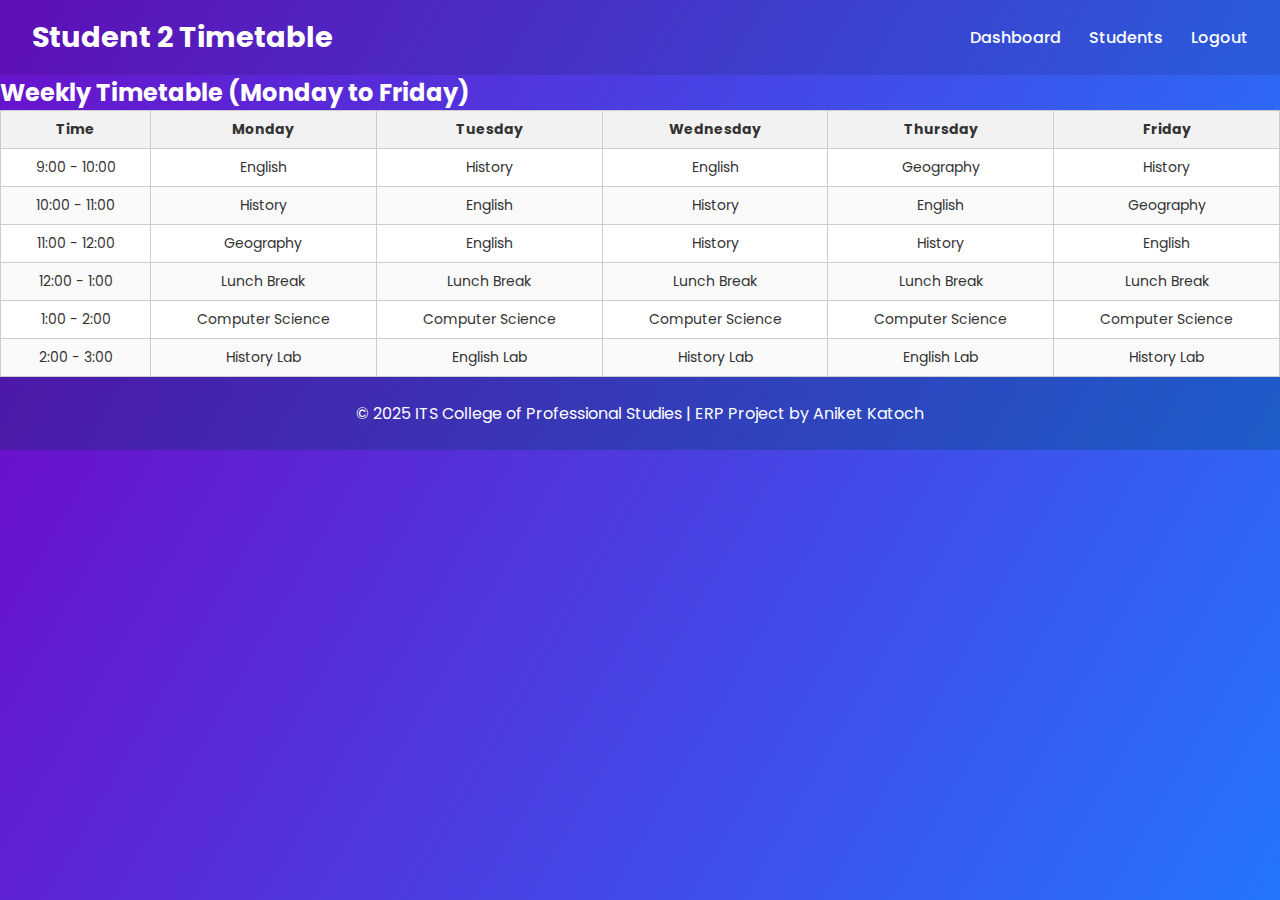
<file: timetable_student2.html>
<!DOCTYPE html>
<html lang="en">
<head>
    <meta charset="UTF-8" />
    <meta name="viewport" content="width=device-width, initial-scale=1.0" />
    <title>Student 2 Timetable - ITS College ERP System</title>
    <link href="https://fonts.googleapis.com/css2?family=Poppins:wght@300;500;700&display=swap" rel="stylesheet" />
    <link rel="stylesheet" href="html.css" />
    <style>
        table.timetable {
            border-collapse: collapse;
            width: 100%;
            font-family: 'Segoe UI', Tahoma, Geneva, Verdana, sans-serif;
            font-size: 14px;
            background-color: white;
            color: #333;
        }
        table.timetable th, table.timetable td {
            border: 1px solid #ccc;
            padding: 8px 12px;
            text-align: center;
        }
        table.timetable th {
            background-color: #f2f2f2;
            font-weight: bold;
            user-select: none;
        }
        table.timetable tr:nth-child(even) {
            background-color: #fafafa;
        }
        table.timetable tr:hover {
            background-color: #e6f7ff;
        }
    </style>
</head>
<body>
    <header>
        <h1>Student 2 Timetable</h1>
        <nav>
            <a href="dashboard.html" aria-label="Go to Dashboard">Dashboard</a>
            <a href="student.html" aria-label="Go to Student Information Management">Students</a>
            <a href="login.html" aria-label="Go to Login Page">Logout</a>
        </nav>
    </header>
    <main>
        <section>
            <h2>Weekly Timetable (Monday to Friday)</h2>
            <table class="timetable">
                <thead>
                    <tr>
                        <th>Time</th>
                        <th>Monday</th>
                        <th>Tuesday</th>
                        <th>Wednesday</th>
                        <th>Thursday</th>
                        <th>Friday</th>
                    </tr>
                </thead>
                <tbody>
                    <tr><td>9:00 - 10:00</td><td>English</td><td>History</td><td>English</td><td>Geography</td><td>History</td></tr>
                    <tr><td>10:00 - 11:00</td><td>History</td><td>English</td><td>History</td><td>English</td><td>Geography</td></tr>
                    <tr><td>11:00 - 12:00</td><td>Geography</td><td>English</td><td>History</td><td>History</td><td>English</td></tr>
                    <tr><td>12:00 - 1:00</td><td>Lunch Break</td><td>Lunch Break</td><td>Lunch Break</td><td>Lunch Break</td><td>Lunch Break</td></tr>
                    <tr><td>1:00 - 2:00</td><td>Computer Science</td><td>Computer Science</td><td>Computer Science</td><td>Computer Science</td><td>Computer Science</td></tr>
                    <tr><td>2:00 - 3:00</td><td>History Lab</td><td>English Lab</td><td>History Lab</td><td>English Lab</td><td>History Lab</td></tr>
                </tbody>
            </table>
        </section>
    </main>
    <footer>
        &copy; 2025 ITS College of Professional Studies | ERP Project by Aniket Katoch
    </footer>
</body>
</html>
</file>
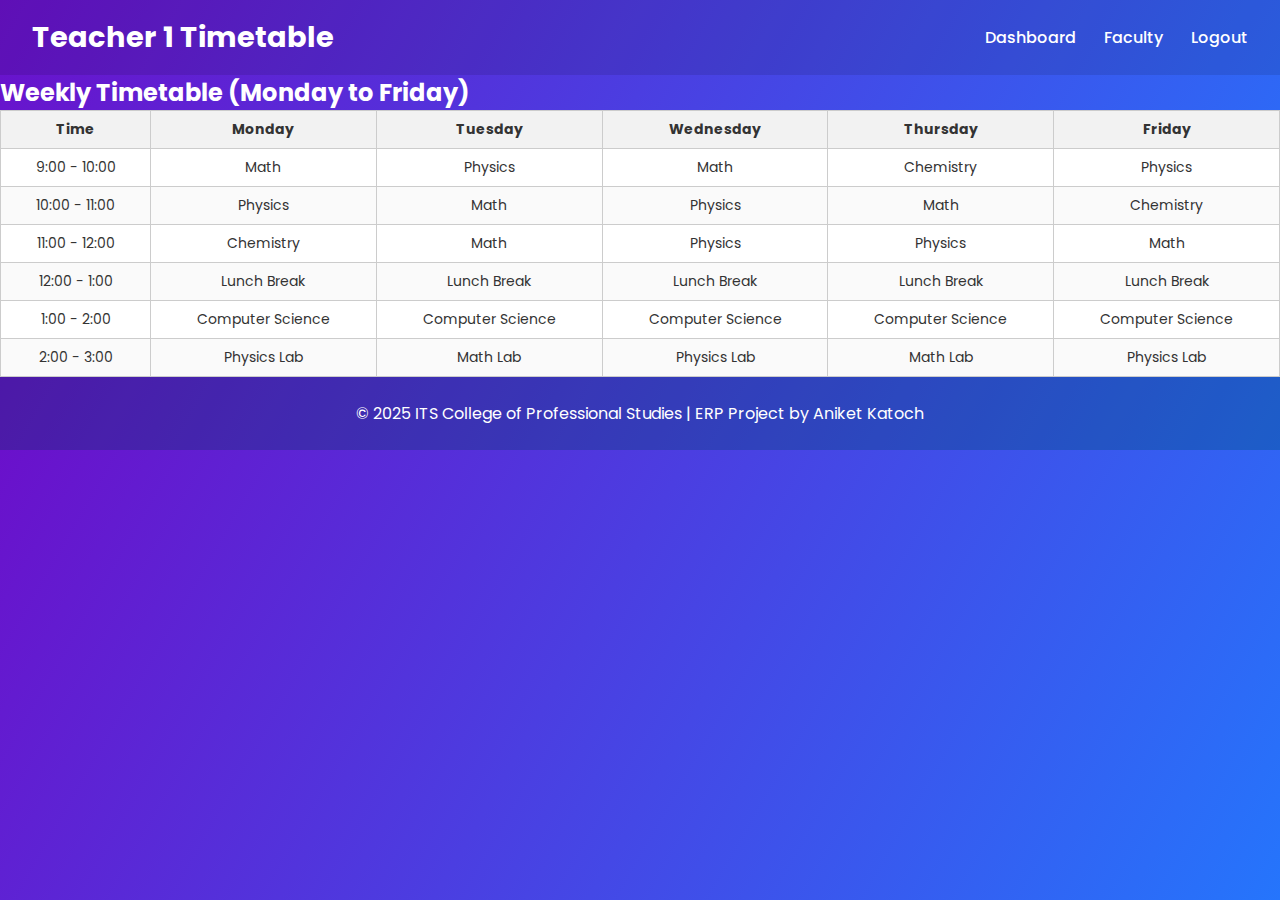
<file: timetable_teacher1.html>
<!DOCTYPE html>
<html lang="en">
<head>
    <meta charset="UTF-8" />
    <meta name="viewport" content="width=device-width, initial-scale=1.0" />
    <title>Teacher 1 Timetable - ITS College ERP System</title>
    <link href="https://fonts.googleapis.com/css2?family=Poppins:wght@300;500;700&display=swap" rel="stylesheet" />
    <link rel="stylesheet" href="html.css" />
    <style>
        table.timetable {
            border-collapse: collapse;
            width: 100%;
            font-family: 'Segoe UI', Tahoma, Geneva, Verdana, sans-serif;
            font-size: 14px;
            background-color: white;
            color: #333;
        }
        table.timetable th, table.timetable td {
            border: 1px solid #ccc;
            padding: 8px 12px;
            text-align: center;
        }
        table.timetable th {
            background-color: #f2f2f2;
            font-weight: bold;
            user-select: none;
        }
        table.timetable tr:nth-child(even) {
            background-color: #fafafa;
        }
        table.timetable tr:hover {
            background-color: #e6f7ff;
        }
    </style>
</head>
<body>
    <header>
        <h1>Teacher 1 Timetable</h1>
        <nav>
            <a href="dashboard.html" aria-label="Go to Dashboard">Dashboard</a>
            <a href="faculty.html" aria-label="Go to Faculty Activity Tracker">Faculty</a>
            <a href="login.html" aria-label="Go to Login Page">Logout</a>
        </nav>
    </header>
    <main>
        <section>
            <h2>Weekly Timetable (Monday to Friday)</h2>
            <table class="timetable">
                <thead>
                    <tr>
                        <th>Time</th>
                        <th>Monday</th>
                        <th>Tuesday</th>
                        <th>Wednesday</th>
                        <th>Thursday</th>
                        <th>Friday</th>
                    </tr>
                </thead>
                <tbody>
                    <tr><td>9:00 - 10:00</td><td>Math</td><td>Physics</td><td>Math</td><td>Chemistry</td><td>Physics</td></tr>
                    <tr><td>10:00 - 11:00</td><td>Physics</td><td>Math</td><td>Physics</td><td>Math</td><td>Chemistry</td></tr>
                    <tr><td>11:00 - 12:00</td><td>Chemistry</td><td>Math</td><td>Physics</td><td>Physics</td><td>Math</td></tr>
                    <tr><td>12:00 - 1:00</td><td>Lunch Break</td><td>Lunch Break</td><td>Lunch Break</td><td>Lunch Break</td><td>Lunch Break</td></tr>
                    <tr><td>1:00 - 2:00</td><td>Computer Science</td><td>Computer Science</td><td>Computer Science</td><td>Computer Science</td><td>Computer Science</td></tr>
                    <tr><td>2:00 - 3:00</td><td>Physics Lab</td><td>Math Lab</td><td>Physics Lab</td><td>Math Lab</td><td>Physics Lab</td></tr>
                </tbody>
            </table>
        </section>
    </main>
    <footer>
        &copy; 2025 ITS College of Professional Studies | ERP Project by Aniket Katoch
    </footer>
</body>
</html>
</file>
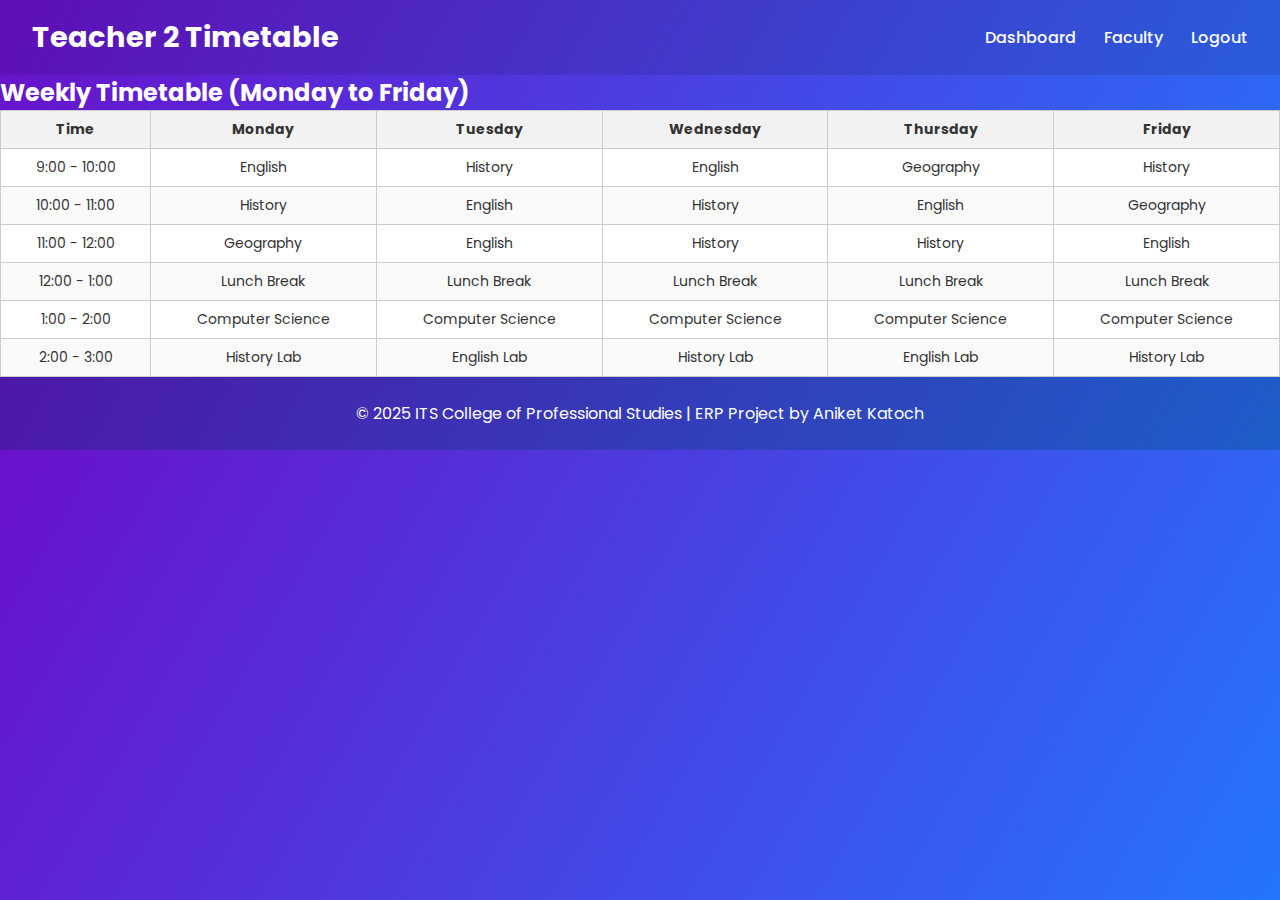
<file: timetable_teacher2.html>
<!DOCTYPE html>
<html lang="en">
<head>
    <meta charset="UTF-8" />
    <meta name="viewport" content="width=device-width, initial-scale=1.0" />
    <title>Teacher 2 Timetable - ITS College ERP System</title>
    <link href="https://fonts.googleapis.com/css2?family=Poppins:wght@300;500;700&display=swap" rel="stylesheet" />
    <link rel="stylesheet" href="html.css" />
    <style>
        table.timetable {
            border-collapse: collapse;
            width: 100%;
            font-family: 'Segoe UI', Tahoma, Geneva, Verdana, sans-serif;
            font-size: 14px;
            background-color: white;
            color: #333;
        }
        table.timetable th, table.timetable td {
            border: 1px solid #ccc;
            padding: 8px 12px;
            text-align: center;
        }
        table.timetable th {
            background-color: #f2f2f2;
            font-weight: bold;
            user-select: none;
        }
        table.timetable tr:nth-child(even) {
            background-color: #fafafa;
        }
        table.timetable tr:hover {
            background-color: #e6f7ff;
        }
    </style>
</head>
<body>
    <header>
        <h1>Teacher 2 Timetable</h1>
        <nav>
            <a href="dashboard.html" aria-label="Go to Dashboard">Dashboard</a>
            <a href="faculty.html" aria-label="Go to Faculty Activity Tracker">Faculty</a>
            <a href="login.html" aria-label="Go to Login Page">Logout</a>
        </nav>
    </header>
    <main>
        <section>
            <h2>Weekly Timetable (Monday to Friday)</h2>
            <table class="timetable">
                <thead>
                    <tr>
                        <th>Time</th>
                        <th>Monday</th>
                        <th>Tuesday</th>
                        <th>Wednesday</th>
                        <th>Thursday</th>
                        <th>Friday</th>
                    </tr>
                </thead>
                <tbody>
                    <tr><td>9:00 - 10:00</td><td>English</td><td>History</td><td>English</td><td>Geography</td><td>History</td></tr>
                    <tr><td>10:00 - 11:00</td><td>History</td><td>English</td><td>History</td><td>English</td><td>Geography</td></tr>
                    <tr><td>11:00 - 12:00</td><td>Geography</td><td>English</td><td>History</td><td>History</td><td>English</td></tr>
                    <tr><td>12:00 - 1:00</td><td>Lunch Break</td><td>Lunch Break</td><td>Lunch Break</td><td>Lunch Break</td><td>Lunch Break</td></tr>
                    <tr><td>1:00 - 2:00</td><td>Computer Science</td><td>Computer Science</td><td>Computer Science</td><td>Computer Science</td><td>Computer Science</td></tr>
                    <tr><td>2:00 - 3:00</td><td>History Lab</td><td>English Lab</td><td>History Lab</td><td>English Lab</td><td>History Lab</td></tr>
                </tbody>
            </table>
        </section>
    </main>
    <footer>
        &copy; 2025 ITS College of Professional Studies | ERP Project by Aniket Katoch
    </footer>
</body>
</html>
</file>
<file: html.css>
* {
            margin: 0;
            padding: 0;
            box-sizing: border-box;
            font-family: 'Poppins', sans-serif;
        }
        body {
            background: linear-gradient(120deg, #6a11cb 0%, #2575fc 100%);
            color: white;
            overflow-x: hidden;
        }
        header {
            background-color: rgba(0, 0, 0, 0.1);
            padding: 1rem 2rem;
            display: flex;
            justify-content: space-between;
            align-items: center;
            animation: slideInDown 1s ease-out;
            position: sticky;
            top: 0;
            z-index: 1000;
        }
        header h1 {
            font-size: 1.8rem;
            cursor: pointer;
        }
        nav a {
            color: white;
            text-decoration: none;
            margin-left: 1.5rem;
            font-weight: 500;
            transition: color 0.3s ease;
        }
        nav a:hover {
            color: #ffd700;
        }
        .hero {
            display: flex;
            flex-direction: column;
            justify-content: center;
            align-items: center;
            text-align: center;
            padding: 5rem 2rem;
            animation: fadeInUp 1s ease;
        }
        .hero h2 {
            font-size: 2.5rem;
            margin-bottom: 1rem;
        }
        .hero p {
            font-size: 1.2rem;
            max-width: 700px;
        }
        .btn {
            background-color: #ffd700;
            color: #000;
            padding: 0.75rem 1.5rem;
            margin-top: 2rem;
            border: none;
            border-radius: 8px;
            cursor: pointer;
            font-weight: 600;
            transition: transform 0.3s ease, background-color 0.3s ease;
        }
        .btn:hover {
            transform: scale(1.1);
            background-color: #f1c40f;
        }
        .features {
            padding: 4rem 2rem;
            text-align: center;
            background: rgba(255, 255, 255, 0.05);
        }
        .features h3 {
            font-size: 2rem;
            margin-bottom: 1rem;
        }
        .features ul {
            list-style: none;
            display: grid;
            grid-template-columns: repeat(auto-fit, minmax(220px, 1fr));
            gap: 1.5rem;
            margin-top: 2rem;
        }
        .features li {
            background-color: rgba(255, 255, 255, 0.1);
            padding: 1.5rem;
            border-radius: 12px;
            transition: transform 0.3s ease;
        }
        .features li:hover {
            transform: scale(1.05);
        }
        footer {
            text-align: center;
            padding: 1.5rem;
            background-color: rgba(0, 0, 0, 0.2);
        }
        @keyframes slideInDown {
            from { transform: translateY(-100%); opacity: 0; }
            to { transform: translateY(0); opacity: 1; }
        }
        @keyframes fadeInUp {
            from { transform: translateY(40px); opacity: 0; }
            to { transform: translateY(0); opacity: 1; }
        }
        @media (max-width: 768px) {
            header h1 {
                font-size: 1.4rem;
            }
            .hero h2 {
                font-size: 1.8rem;
            }
        }

        /* Login Styles */
        #login {
            padding: 4rem 2rem;
            text-align: center;
        }
        #login h2 {
            font-size: 2rem;
            margin-bottom: 1rem;
        }
        #login .login-form {
            background-color: rgba(255, 255, 255, 0.1);
            padding: 2rem;
            border-radius: 12px;
            max-width: 350px;
            margin: 0 auto;
        }
        #login .form-group {
            margin-bottom: 1.5rem;
            text-align: left;
            position: relative;
        }

        /* Dashboard feature links */
        .feature-links {
            margin-top: 20px;
        }

        .feature-links h3 {
            color: #ffffff; /* White color for better visibility on dark background */
            font-weight: 600;
            margin-bottom: 10px;
        }

        .feature-links ul {
            list-style-type: disc;
            padding-left: 20px;
            display: block;
        }
        .feature-links ul li {
            flex: none;
            margin-bottom: 8px;
            max-width: none;
        }
        .feature-links ul li button.btn {
            width: auto;
            min-width: 200px;
        }

        .feature-links ul li {
            margin-bottom: 8px;
        }

        .feature-links ul li a {
            color: #ffd700; /* Gold color for links */
            text-decoration: none;
            font-weight: 500;
        }

        .feature-links ul li a:hover {
            text-decoration: underline;
            color: #ffec8b;
        }

        #togglePassword {
            position: absolute;
            right: 10px;
            top: 38px;
            cursor: pointer;
            user-select: none;
            font-size: 1.2rem;
            color: #fff;
            transition: color 0.3s ease;
        }

        #togglePassword:hover {
            color: #ffd700;
        }
        #login label {
            display: block;
            margin-bottom: 0.5rem;
            font-weight: 500;
            color: #fff;
        }
        #login input {
            width: 100%;
            padding: 0.75rem;
            border: 1px solid rgba(255, 255, 255, 0.3);
            border-radius: 8px;
            font-size: 1rem;
            background-color: rgba(255, 255, 255, 0.1);
            color: white;
            transition: border-color 0.2s ease;
        }

        #login input::placeholder,
        #forgotPasswordSection input::placeholder,
        #contact .query-form input::placeholder,
        #contact .query-form textarea::placeholder {
            color: rgba(255, 255, 255, 0.7);
        }
        #login input:focus {
            outline: none;
            border-color: #ffd700;
            box-shadow: 0 0 5px rgba(255, 215, 0, 0.3);
        }
        #login button {
            background-color: #ffd700;
            color: #000;
            padding: 0.75rem 1.5rem;
            border-radius: 8px;
            font-size: 1rem;
            cursor: pointer;
            font-weight: 600;
            transition: background-color 0.3s ease, transform 0.3s ease;
            border: none;
            width: 100%;
        }
        #login button:hover {
            background-color: #f1c40f;
            transform: scale(1.05);
        }
        #login .login-options {
            margin-top: 1rem;
            display: flex;
            justify-content: space-between;
        }
        #login .login-options button {
            background-color: rgba(255, 255, 255, 0.1);
            color: white;
            border: 1px solid rgba(255, 255, 255, 0.3);
            padding: 0.5rem 1rem;
            border-radius: 8px;
            font-size: 0.9rem;
            cursor: pointer;
            transition: background-color 0.3s ease, transform 0.3s ease;
        }
        #login .login-options button:hover {
            background-color: rgba(255, 255, 255, 0.2);
            transform: scale(1.05);
        }
        #login .forgot-password {
            margin-top: 1rem;
            text-align: center;
        }
        #login .forgot-password a {
            color: #ffd700;
            text-decoration: none;
            font-size: 0.9rem;
        }
        #login .forgot-password a:hover {
            text-decoration: underline;
        }

        /* Contact Styles */
        #contact {
            padding: 4rem 2rem;
            text-align: center;
        }
        #contact h2 {
            font-size: 2rem;
            margin-bottom: 1rem;
        }
        #contact .help-desk {
            background-color: rgba(255, 255, 255, 0.1);
            padding: 2rem;
            border-radius: 12px;
            margin-bottom: 2rem;
        }
        #contact .help-desk h3 {
            font-size: 1.5rem;
            margin-bottom: 1rem;
        }
        #contact .query-form {
            background-color: rgba(255, 255, 255, 0.1);
            padding: 2rem;
            border-radius: 12px;
            max-width: 400px;
            margin: 0 auto;
        }
        #contact .query-form h3 {
            font-size: 1.5rem;
            margin-bottom: 1rem;
            text-align: left;
        }
        #contact .query-form .form-group {
            margin-bottom: 1.5rem;
            text-align: left;
        }
        #contact .query-form label {
            display: block;
            margin-bottom: 0.5rem;
            font-weight: 500;
            color: white;
        }
        #contact .query-form input,
        #contact .query-form textarea {
            width: 100%;
            padding: 0.75rem;
            border: 1px solid rgba(255, 255, 255, 0.3);
            border-radius: 8px;
            font-size: 1rem;
            background-color: rgba(255, 255, 255, 0.1);
            color: white;
            transition: border-color 0.2s ease;
            resize: none;
        }
        #contact .query-form input:focus,
        #contact .query-form textarea:focus {
            outline: none;
            border-color: #ffd700;
            box-shadow: 0 0 5px rgba(255, 215, 0, 0.3);
        }
        #contact .query-form textarea {
            height: 100px;
        }
        #contact .query-form button {
            background-color: #ffd700;
            color: #000;
            padding: 0.75rem 1.5rem;
            border-radius: 8px;
            font-size: 1rem;
            cursor: pointer;
            font-weight: 600;
            transition: background-color 0.3s ease, transform 0.3s ease;
            border: none;
            width: 100%;
        }
        #contact .query-form button:hover {
            background-color: #f1c40f;
            transform: scale(1.05);
        }

        #otp-section {
            display: none;
            margin-top: 2rem;
        }
        #otp-section h3 {
            font-size: 1.2rem;
            margin-bottom: 1rem;
        }
        .success-message {
            color: #00ff00;
            font-weight: 600;
            margin-top: 1rem;
            display: none;
        }
        .back-to-login {
            margin-top: 2rem;
        }
        .back-to-login a {
            color: #ffd700;
            text-decoration: none;
        }
        .back-to-login a:hover {
            text-decoration: underline;
        }

        /* Popup Styles */
        .popup {
            position: absolute;
            bottom: 0;
            left: 0;
            right: 0;
            margin: 0 auto;
            width: fit-content;
            background-color: rgba(0, 0, 0, 0.8);
            color: white;
            padding: 15px 25px;
            border-radius: 8px;
            box-shadow: 0 0 10px rgba(0, 0, 0, 0.5);
            font-size: 1rem;
            z-index: 10000;
            opacity: 0;
            transition: opacity 0.5s ease;
            pointer-events: none;
        }
        .popup.show {
            opacity: 1;
            pointer-events: auto;
        }
</file>
